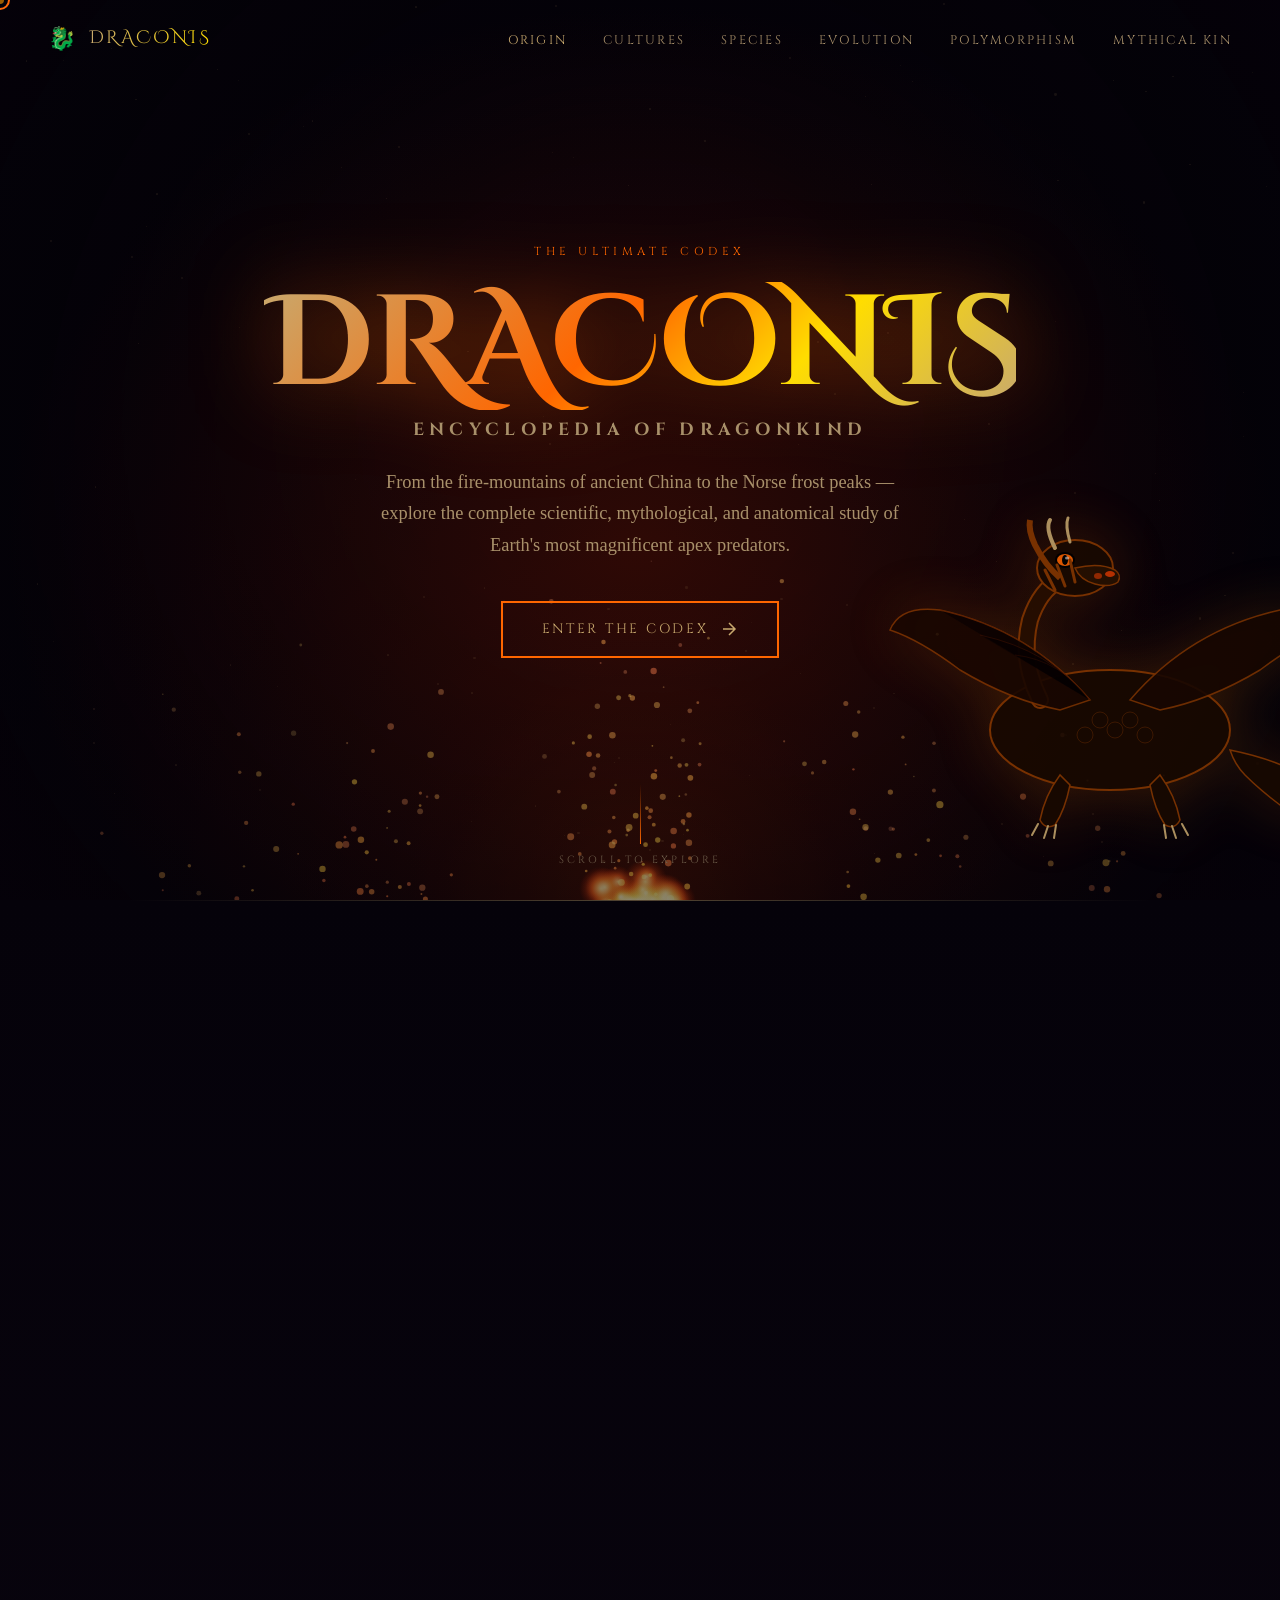
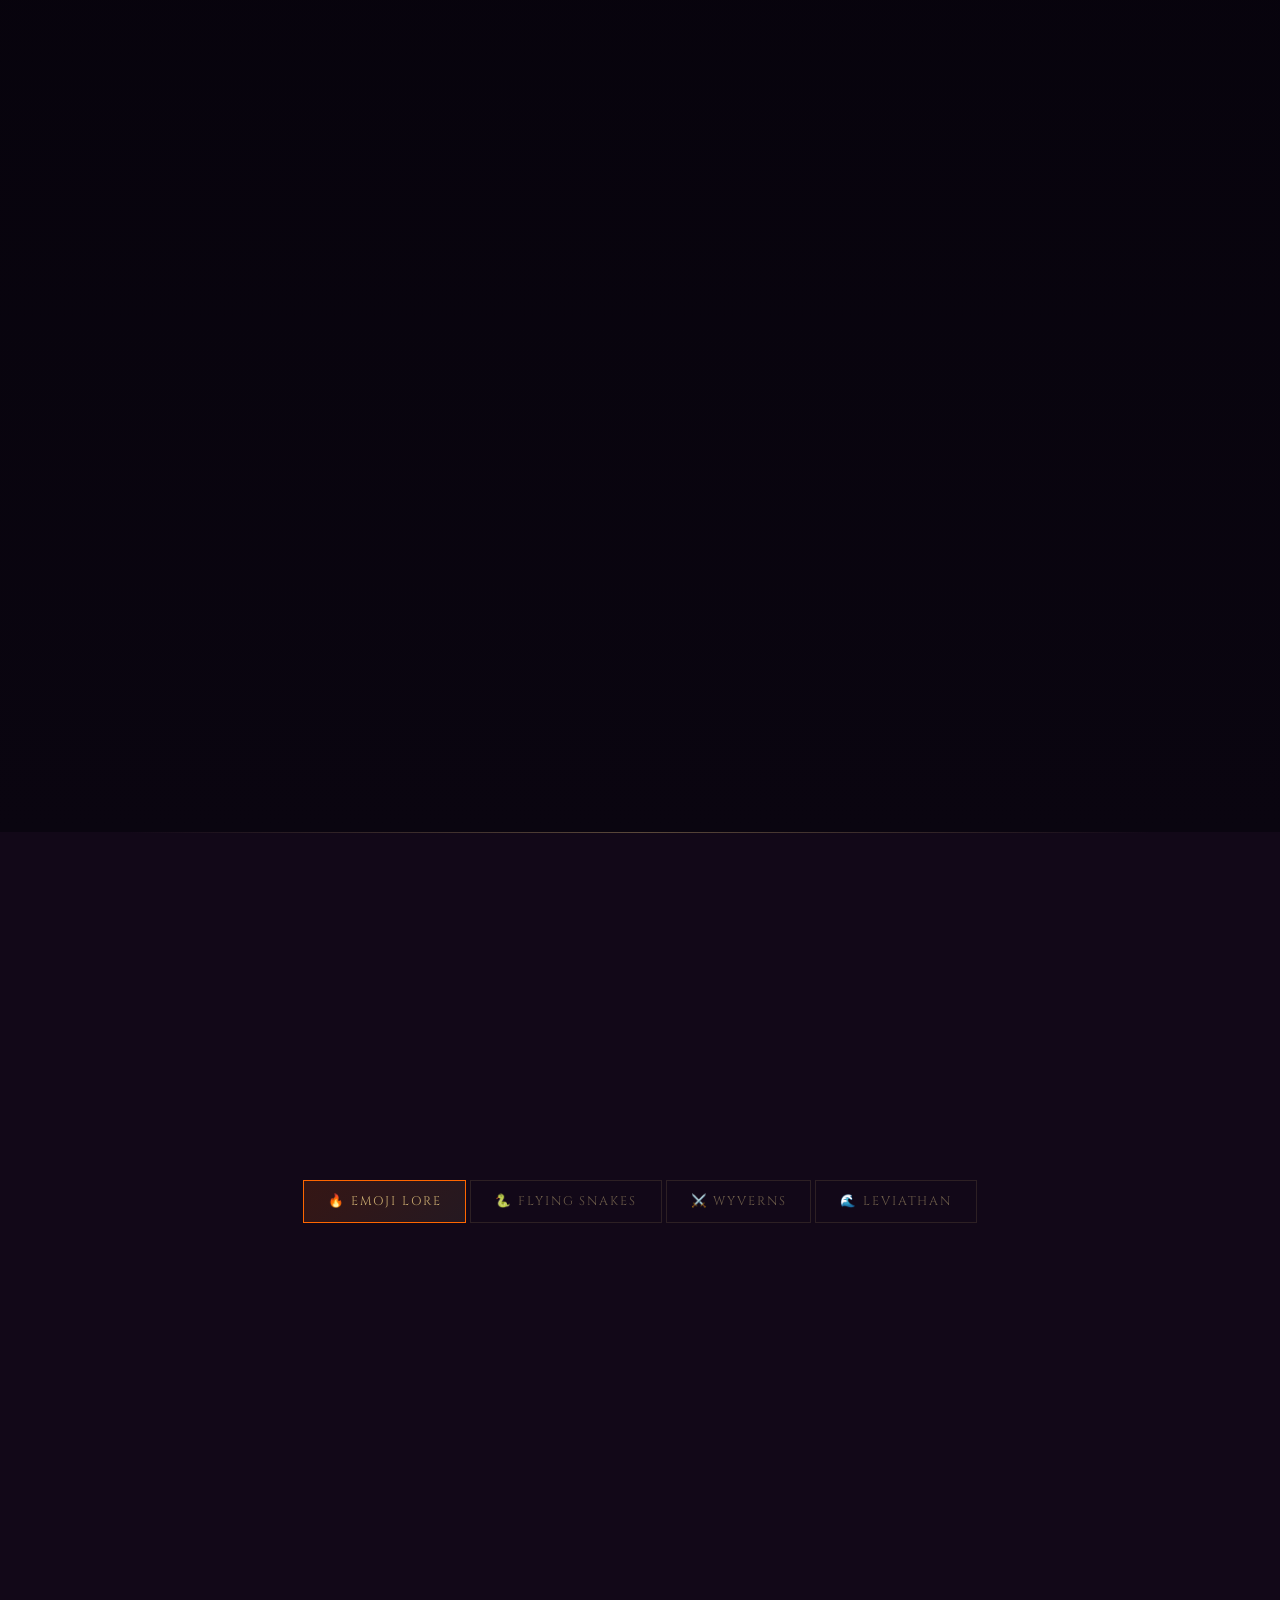
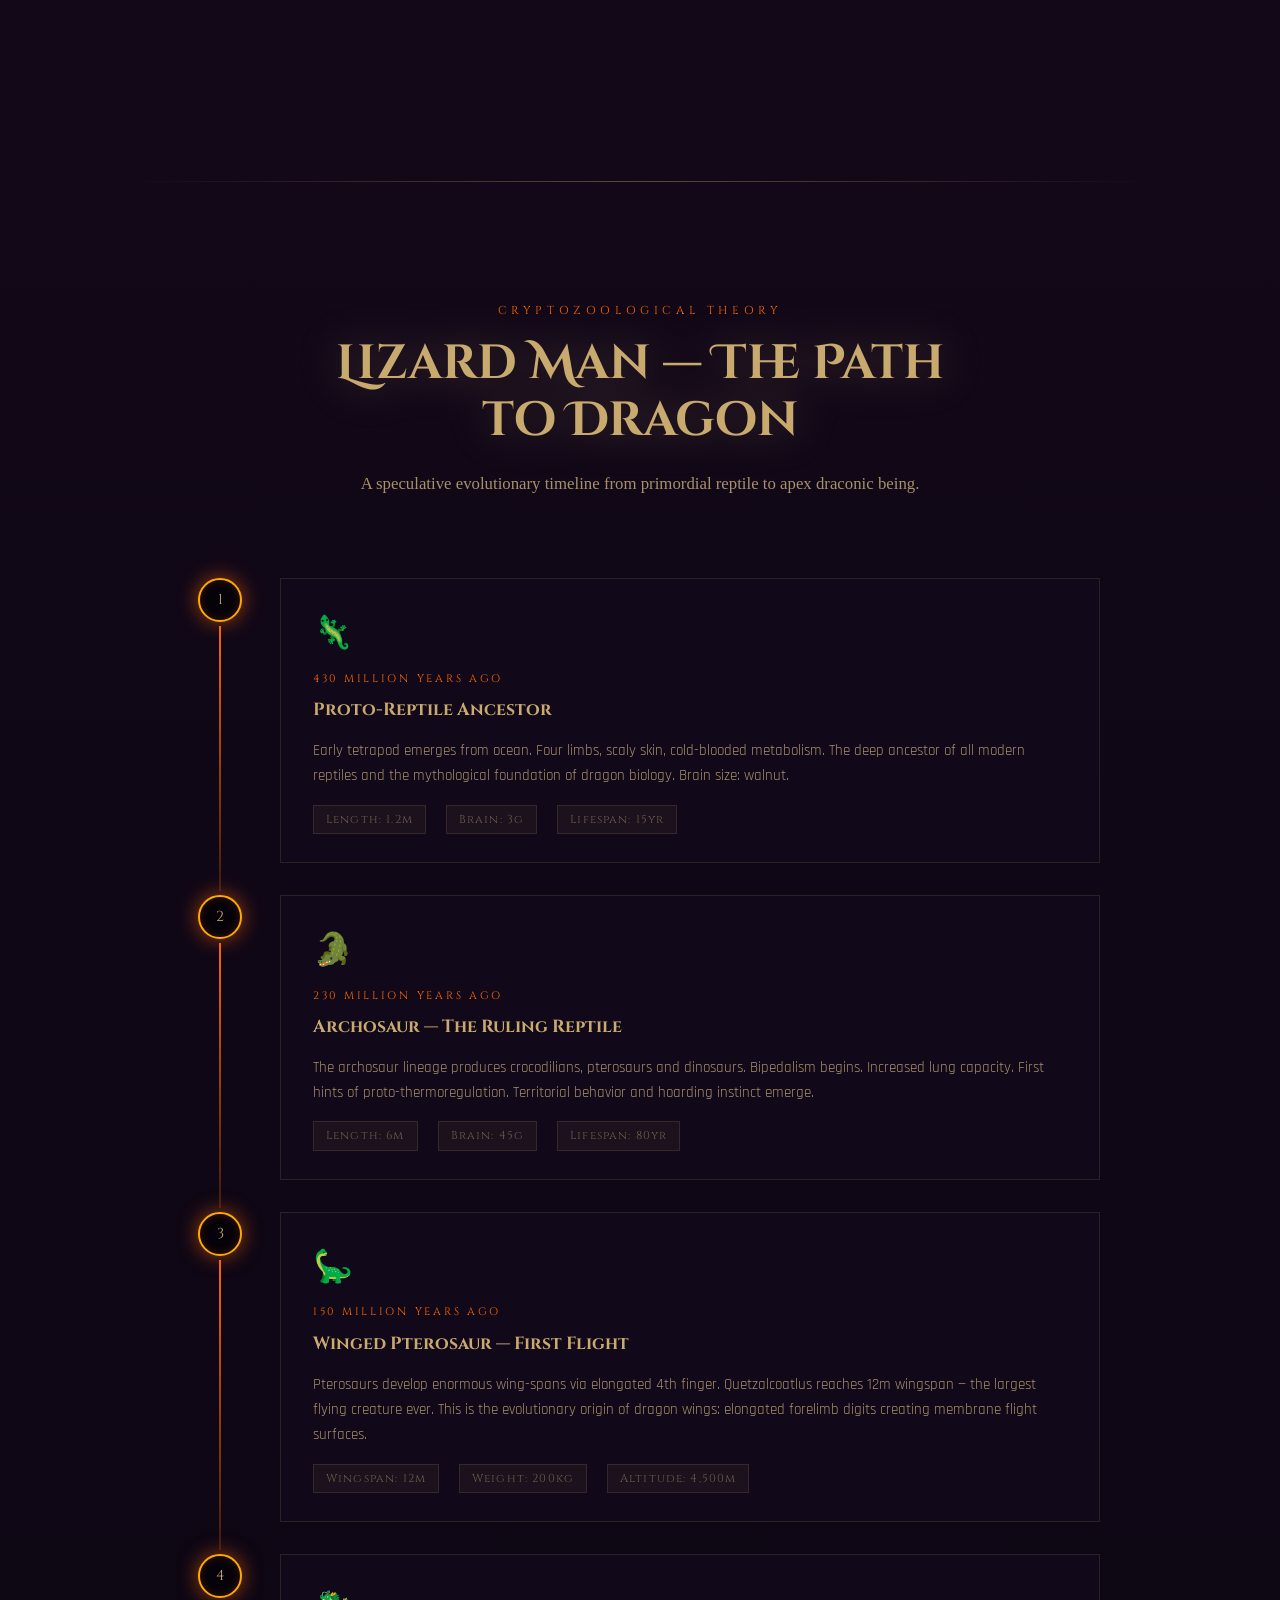
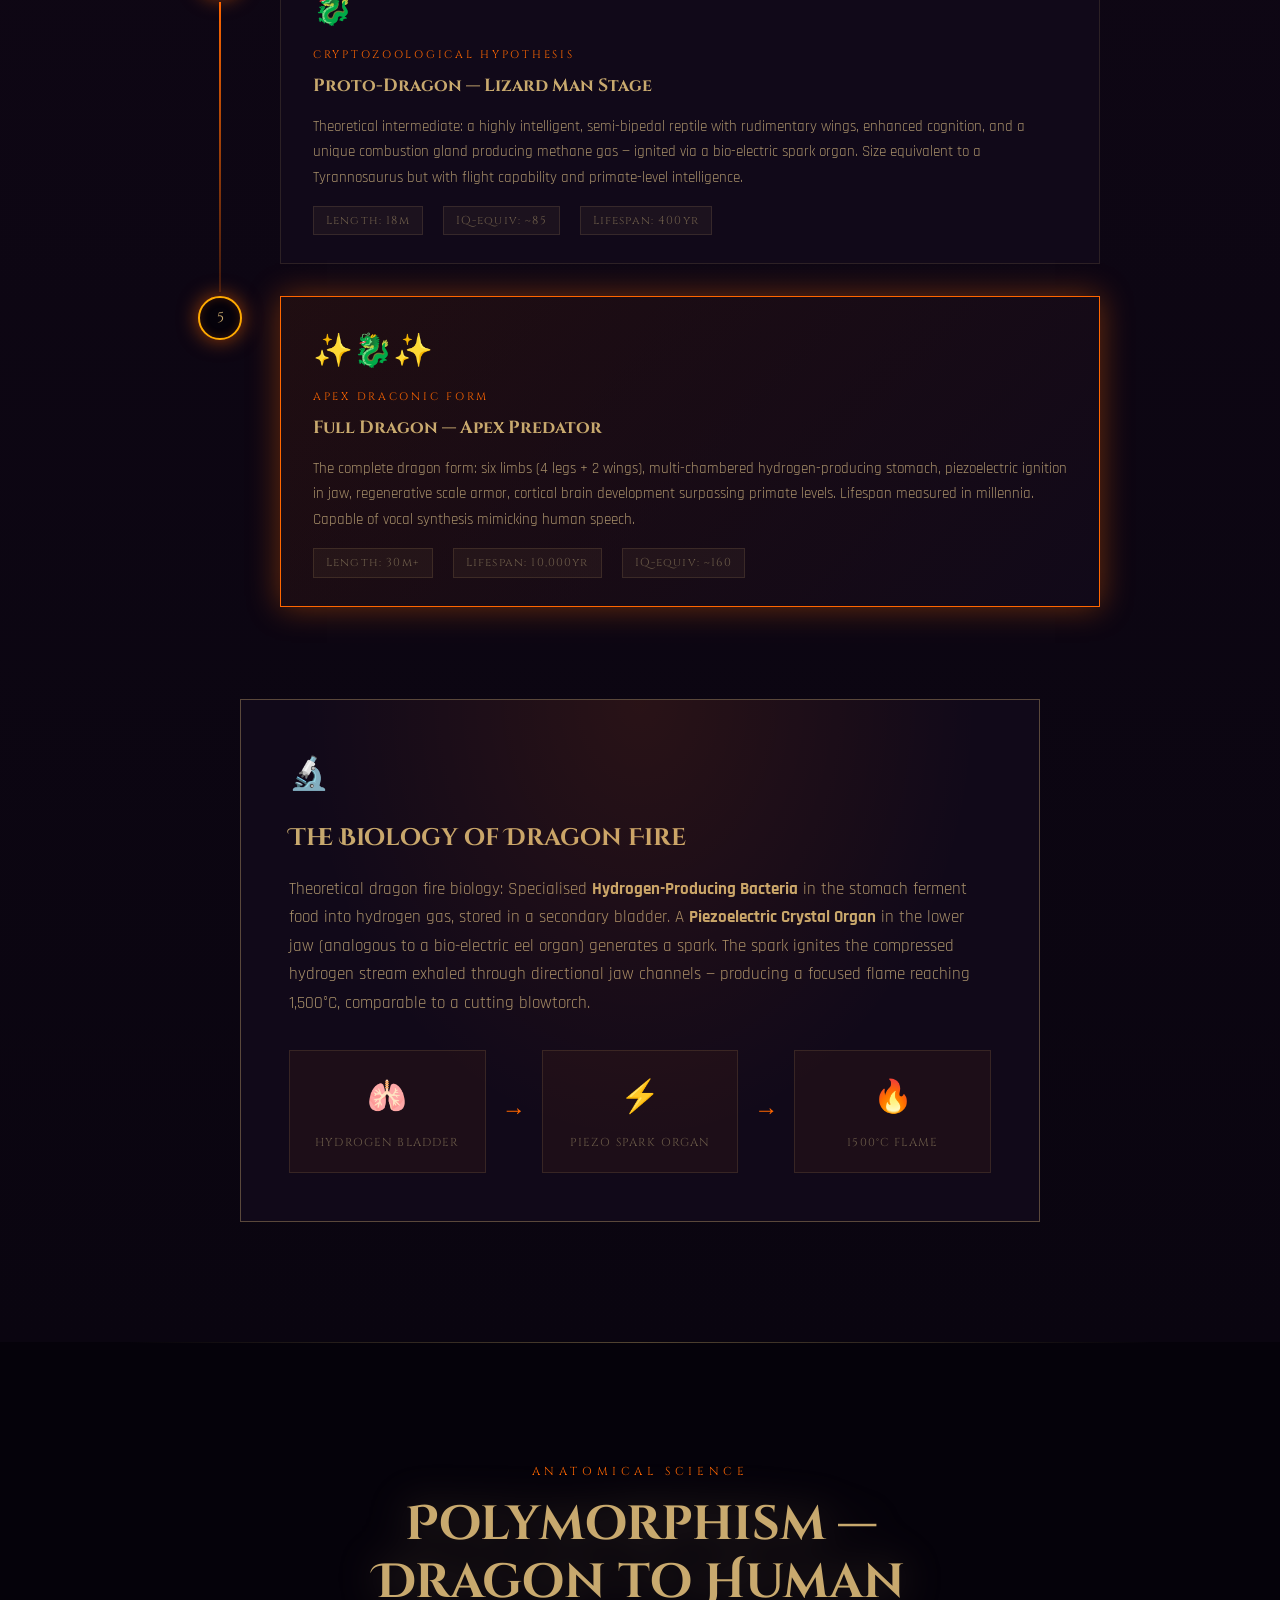
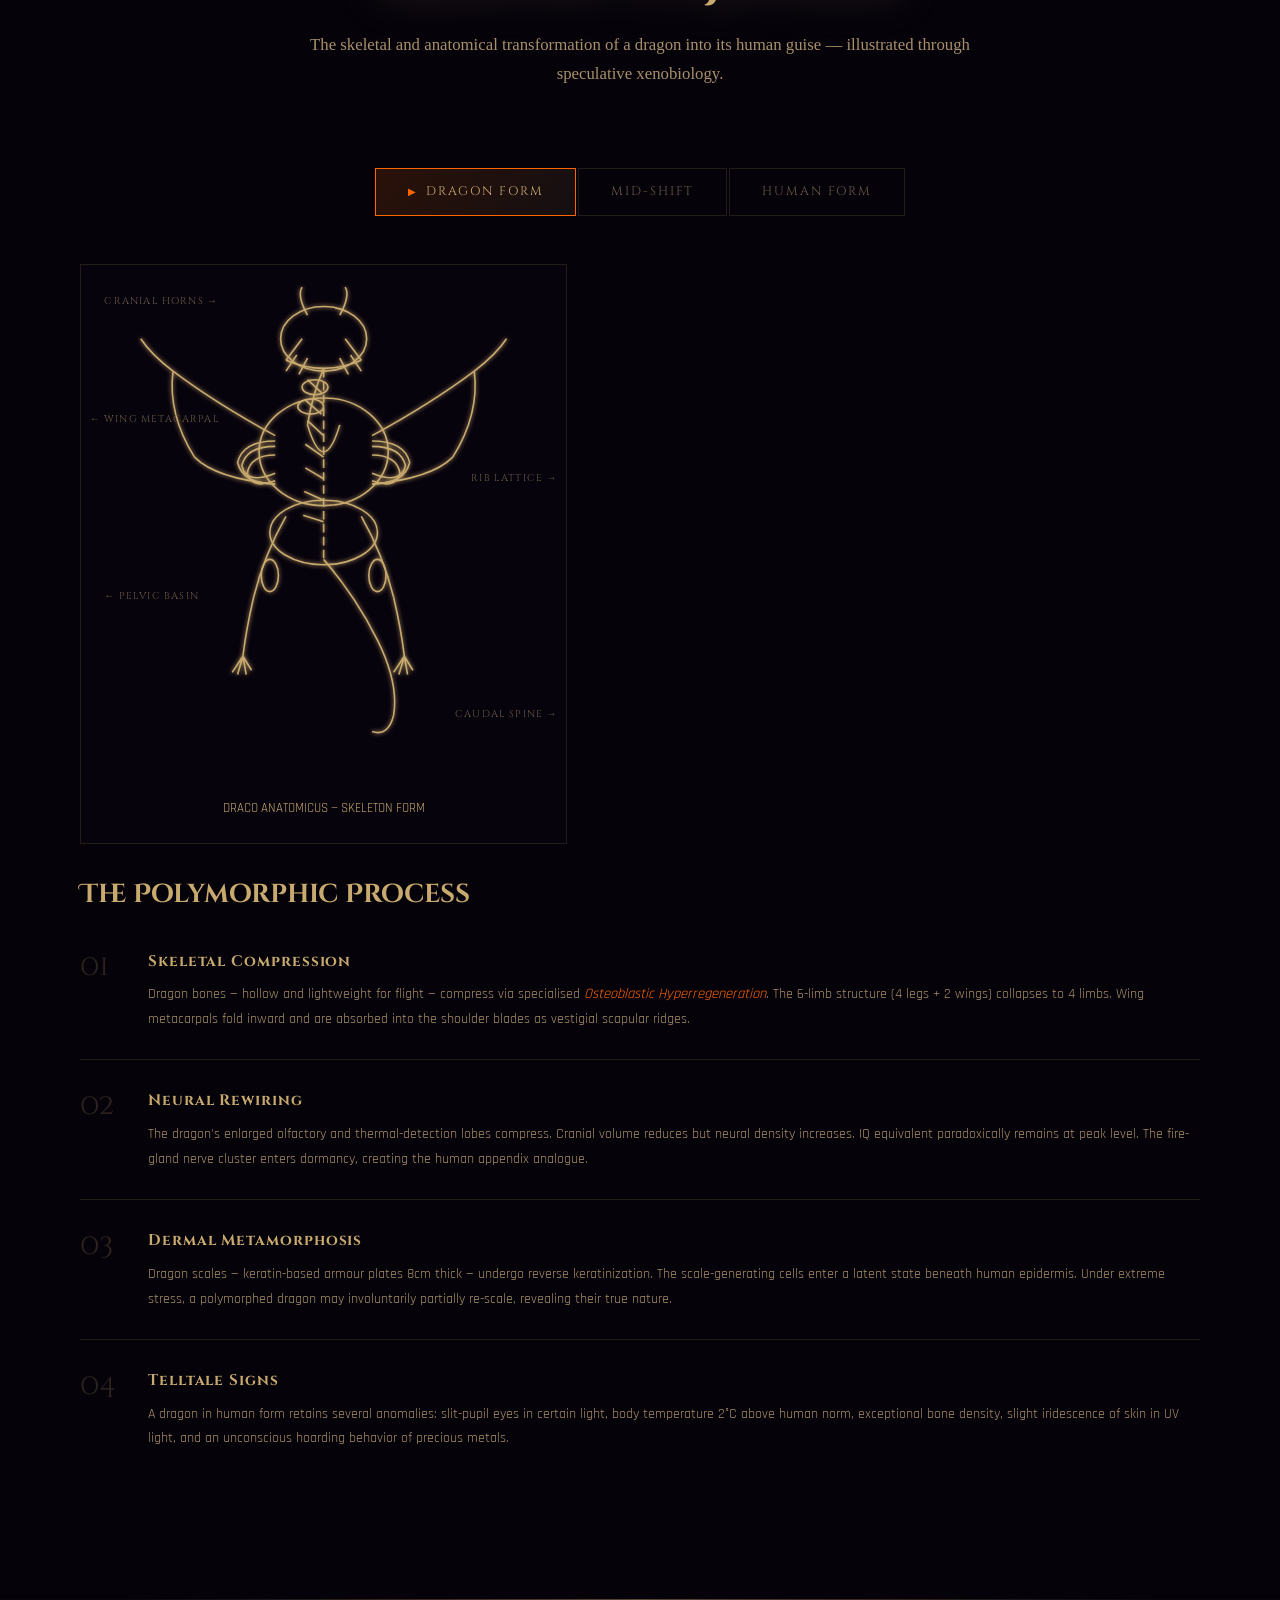
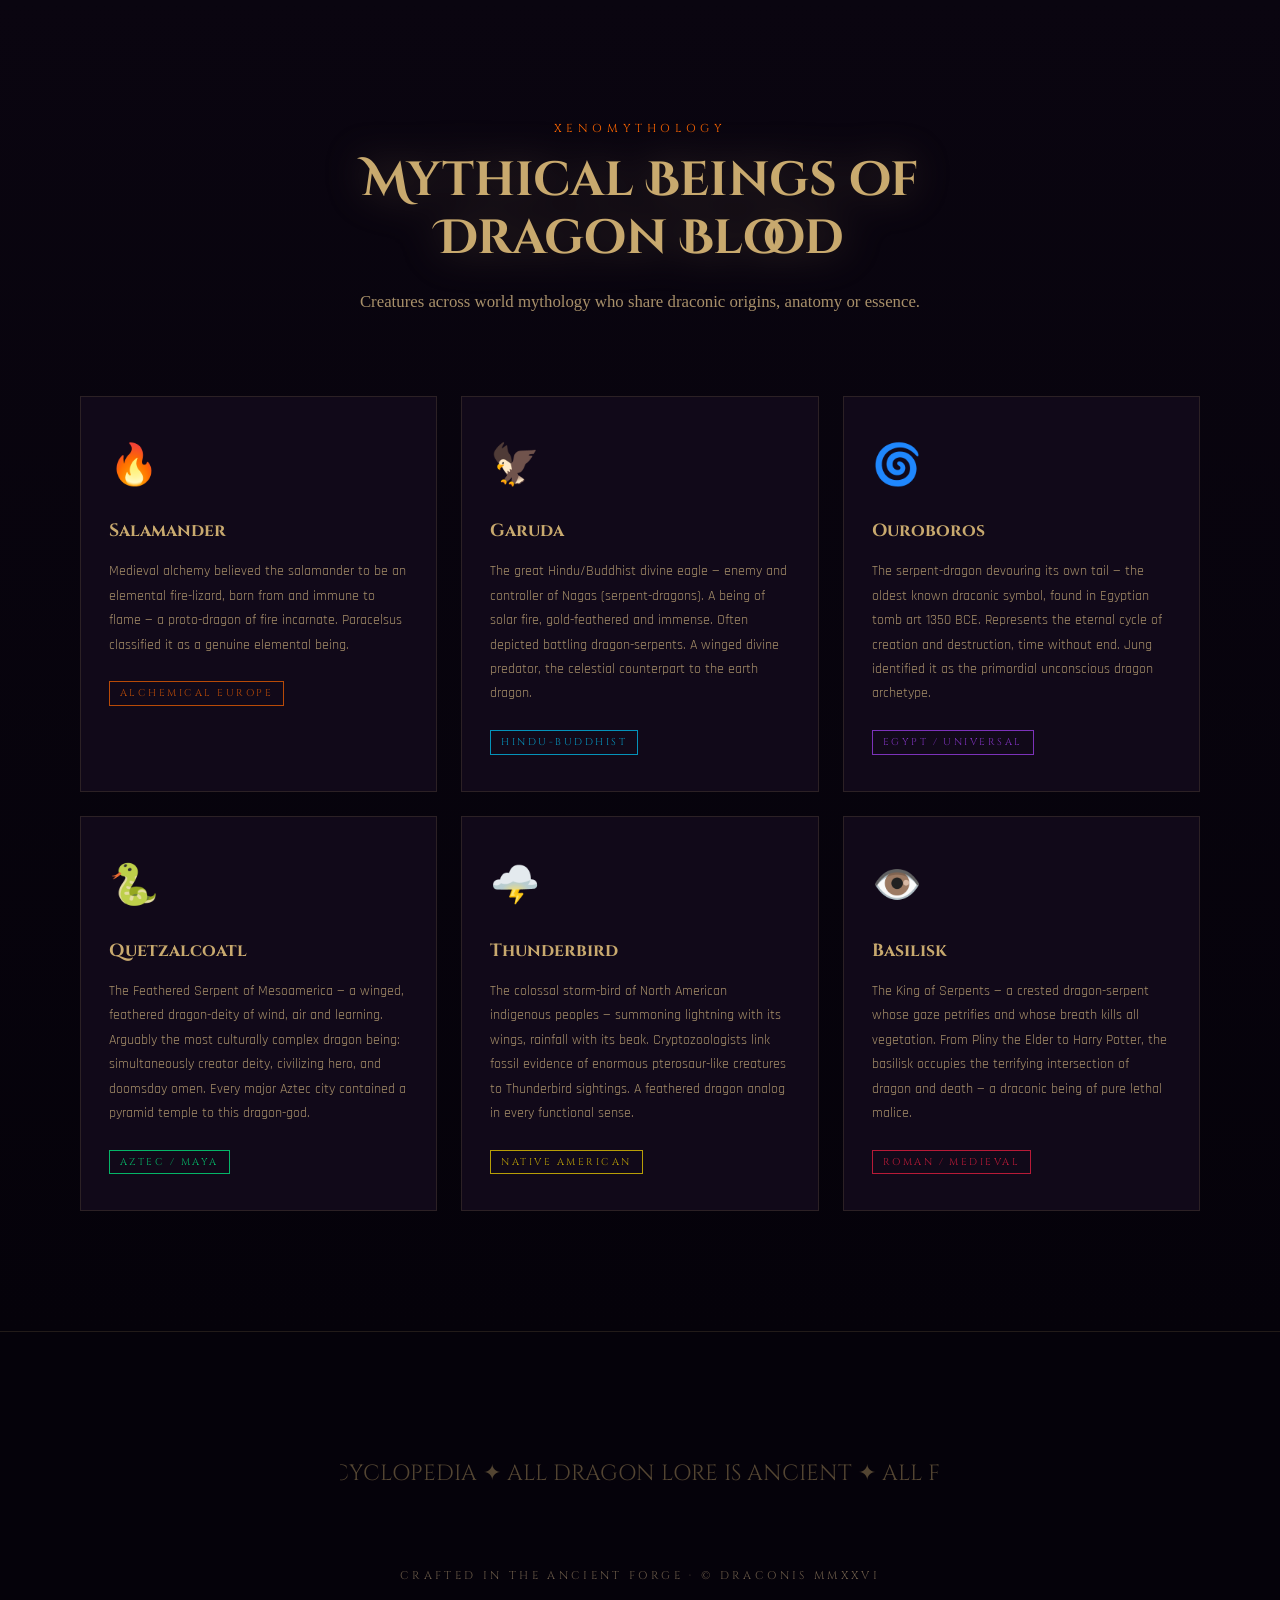
<file: index.html>
<!DOCTYPE html>
<html lang="en">
<head>
  <meta charset="UTF-8" />
  <meta name="viewport" content="width=device-width, initial-scale=1.0"/>
  <title>DRACONIS — The Dragon Encyclopedia</title>
  <style>/* ============================================
   DRACONIS — Main Stylesheet
   Dark Aesthetic · Fire Theme
============================================ */

:root {
  --fire-primary: #ff6600;
  --fire-bright: #ff9900;
  --fire-hot: #ffdd00;
  --ember: #c8a96e;
  --ember-dark: #8b6a3a;
  --dark-void: #05020a;
  --dark-deep: #0a0510;
  --dark-mid: #120818;
  --dark-surface: #1a0d25;
  --dark-card: #110919;
  --scale-grey: #1e1428;
  --text-primary: #e8d8c0;
  --text-secondary: #a8906a;
  --text-muted: #6a5a48;
  --accent-gold: #c8a96e;
  --accent-red: #cc2200;
  --accent-blue: #4488ff;
  --border-subtle: rgba(200, 169, 110, 0.15);
  --border-glow: rgba(200, 169, 110, 0.4);
  --glow-fire: 0 0 30px rgba(255, 102, 0, 0.4);
  --glow-ember: 0 0 20px rgba(200, 169, 110, 0.3);
  --font-display: 'Cinzel Decorative', serif;
  --font-heading: 'Cinzel', serif;
  --font-body: 'Rajdhani', sans-serif;
  --font-italic: 'IM Fell English', serif;
}

*, *::before, *::after { box-sizing: border-box; margin: 0; padding: 0; }

html {
  scroll-behavior: smooth;
  font-size: 16px;
}

body {
  background-color: var(--dark-void);
  color: var(--text-primary);
  font-family: var(--font-body);
  font-size: 1.05rem;
  line-height: 1.7;
  cursor: none;
  overflow-x: hidden;
}

/* ===== CUSTOM CURSOR ===== */
.cursor-dragon {
  position: fixed;
  width: 20px;
  height: 20px;
  border: 2px solid var(--fire-primary);
  border-radius: 50%;
  pointer-events: none;
  z-index: 9999;
  transform: translate(-50%, -50%);
  transition: transform 0.1s, background 0.2s, border-color 0.2s;
  mix-blend-mode: screen;
}
.cursor-trail {
  position: fixed;
  width: 8px;
  height: 8px;
  background: var(--fire-bright);
  border-radius: 50%;
  pointer-events: none;
  z-index: 9998;
  transform: translate(-50%, -50%);
  opacity: 0.6;
  transition: left 0.15s ease, top 0.15s ease;
}

/* ===== LOADER ===== */
.loader {
  position: fixed;
  inset: 0;
  background: var(--dark-void);
  z-index: 10000;
  display: flex;
  align-items: center;
  justify-content: center;
  flex-direction: column;
  transition: opacity 0.8s, visibility 0.8s;
}
.loader.hidden { opacity: 0; visibility: hidden; pointer-events: none; }
.loader-inner { text-align: center; }
.loader-dragon { width: 120px; height: 120px; animation: rotate-loader 3s linear infinite; }
.loader-bar {
  width: 200px;
  height: 2px;
  background: rgba(200,169,110,0.2);
  margin: 24px auto 12px;
  border-radius: 2px;
  overflow: hidden;
}
.loader-fill {
  height: 100%;
  background: linear-gradient(90deg, var(--fire-primary), var(--ember));
  width: 0%;
  transition: width 0.1s linear;
}
.loader-text {
  font-family: var(--font-heading);
  color: var(--text-secondary);
  font-size: 0.85rem;
  letter-spacing: 0.2em;
}

/* ===== NAVIGATION ===== */
.nav {
  position: fixed;
  top: 0;
  left: 0;
  right: 0;
  z-index: 1000;
  padding: 20px 48px;
  display: flex;
  align-items: center;
  justify-content: space-between;
  transition: background 0.4s, padding 0.4s, backdrop-filter 0.4s;
  background: transparent;
}
.nav.scrolled {
  background: rgba(5, 2, 10, 0.92);
  backdrop-filter: blur(20px);
  padding: 14px 48px;
  border-bottom: 1px solid var(--border-subtle);
}
.nav-logo {
  display: flex;
  align-items: center;
  gap: 10px;
  font-family: var(--font-display);
  font-size: 1.1rem;
  color: var(--ember);
  letter-spacing: 0.15em;
  text-decoration: none;
  cursor: pointer;
}
.logo-symbol { font-size: 1.4rem; }
.nav-links {
  display: flex;
  list-style: none;
  gap: 36px;
}
.nav-links a {
  font-family: var(--font-heading);
  font-size: 0.78rem;
  letter-spacing: 0.18em;
  color: var(--text-secondary);
  text-decoration: none;
  text-transform: uppercase;
  transition: color 0.3s;
  position: relative;
}
.nav-links a::after {
  content: '';
  position: absolute;
  bottom: -4px;
  left: 0;
  width: 0;
  height: 1px;
  background: var(--fire-primary);
  transition: width 0.3s;
}
.nav-links a:hover { color: var(--ember); }
.nav-links a:hover::after { width: 100%; }
.nav-toggle { display: none; flex-direction: column; gap: 5px; cursor: pointer; }
.nav-toggle span { width: 24px; height: 1.5px; background: var(--ember); display: block; transition: 0.3s; }

/* ===== HERO ===== */
.hero {
  position: relative;
  min-height: 100vh;
  display: flex;
  align-items: center;
  justify-content: center;
  overflow: hidden;
}
.hero-bg {
  position: absolute;
  inset: 0;
  background: radial-gradient(ellipse at 50% 60%, rgba(100, 20, 0, 0.4) 0%, var(--dark-void) 70%);
}
#fireCanvas {
  position: absolute;
  inset: 0;
  width: 100%;
  height: 100%;
  opacity: 0.7;
}
.hero-content {
  position: relative;
  z-index: 5;
  text-align: center;
  max-width: 800px;
  padding: 0 24px;
}
.hero-eyebrow {
  font-family: var(--font-heading);
  font-size: 0.72rem;
  letter-spacing: 0.4em;
  color: var(--fire-primary);
  text-transform: uppercase;
  margin-bottom: 20px;
  opacity: 0;
  animation: fadeUp 1s 0.5s forwards;
}
.hero-title {
  font-family: var(--font-display);
  line-height: 1;
  margin-bottom: 28px;
}
.title-line {
  display: block;
  font-size: clamp(4rem, 10vw, 8rem);
  color: transparent;
  background: linear-gradient(135deg, var(--ember) 0%, var(--fire-primary) 45%, var(--fire-hot) 70%, var(--ember) 100%);
  -webkit-background-clip: text;
  background-clip: text;
  opacity: 0;
  animation: fadeUp 1s 0.8s forwards;
  text-shadow: none;
  filter: drop-shadow(0 0 40px rgba(255, 102, 0, 0.5));
}
.title-sub {
  display: block;
  font-family: var(--font-heading);
  font-size: clamp(0.8rem, 2vw, 1.1rem);
  letter-spacing: 0.3em;
  color: var(--text-secondary);
  text-transform: uppercase;
  margin-top: 12px;
  opacity: 0;
  animation: fadeUp 1s 1.1s forwards;
}
.hero-desc {
  font-family: var(--font-italic);
  font-size: 1.15rem;
  color: var(--text-secondary);
  max-width: 560px;
  margin: 0 auto 40px;
  opacity: 0;
  animation: fadeUp 1s 1.4s forwards;
}
.cta-btn {
  display: inline-flex;
  align-items: center;
  gap: 12px;
  padding: 16px 40px;
  border: 1px solid var(--fire-primary);
  color: var(--ember);
  text-decoration: none;
  font-family: var(--font-heading);
  font-size: 0.85rem;
  letter-spacing: 0.2em;
  text-transform: uppercase;
  position: relative;
  overflow: hidden;
  transition: color 0.3s;
  opacity: 0;
  animation: fadeUp 1s 1.7s forwards;
}
.cta-btn::before {
  content: '';
  position: absolute;
  inset: 0;
  background: linear-gradient(90deg, var(--fire-primary), var(--fire-bright));
  transform: translateX(-100%);
  transition: transform 0.4s;
  z-index: -1;
}
.cta-btn:hover::before { transform: translateX(0); }
.cta-btn:hover { color: var(--dark-void); border-color: transparent; }
.cta-btn svg { width: 18px; height: 18px; stroke: currentColor; fill: none; stroke-width: 2; }

.scroll-dragon-container {
  position: absolute;
  right: -80px;
  bottom: 0;
  width: 500px;
  opacity: 0.85;
  z-index: 3;
  transform: translateY(20px);
  animation: dragonFloat 4s ease-in-out infinite;
}
.hero-dragon-svg { width: 100%; filter: drop-shadow(0 0 30px rgba(200,100,0,0.4)); }

.fire-stream { transition: opacity 0.3s; }

.scroll-indicator {
  position: absolute;
  bottom: 30px;
  left: 50%;
  transform: translateX(-50%);
  display: flex;
  flex-direction: column;
  align-items: center;
  gap: 8px;
  z-index: 5;
  opacity: 0;
  animation: fadeIn 1s 2.5s forwards;
}
.scroll-line {
  width: 1px;
  height: 60px;
  background: linear-gradient(to bottom, transparent, var(--fire-primary));
  animation: scrollPulse 2s ease-in-out infinite;
}
.scroll-indicator p {
  font-family: var(--font-heading);
  font-size: 0.65rem;
  letter-spacing: 0.3em;
  color: var(--text-muted);
  text-transform: uppercase;
}

/* ===== SECTIONS COMMON ===== */
section { position: relative; padding: 120px 0; overflow: hidden; }

.section-header {
  text-align: center;
  max-width: 720px;
  margin: 0 auto 80px;
  padding: 0 24px;
}
.section-eyebrow {
  font-family: var(--font-heading);
  font-size: 0.72rem;
  letter-spacing: 0.4em;
  color: var(--fire-primary);
  text-transform: uppercase;
  margin-bottom: 14px;
  display: block;
}
.section-title {
  font-family: var(--font-display);
  font-size: clamp(1.8rem, 4vw, 3rem);
  color: var(--ember);
  line-height: 1.2;
  margin-bottom: 20px;
  filter: drop-shadow(0 0 20px rgba(200,169,110,0.3));
}
.section-desc {
  font-family: var(--font-italic);
  color: var(--text-secondary);
  font-size: 1.05rem;
}

/* Decorative section dividers */
section::before {
  content: '';
  position: absolute;
  top: 0;
  left: 10%;
  right: 10%;
  height: 1px;
  background: linear-gradient(90deg, transparent, var(--border-glow), transparent);
}

/* ===== CULTURES SECTION ===== */
.cultures-section { background: linear-gradient(to bottom, var(--dark-void), var(--dark-deep)); }

.cultures-grid {
  display: grid;
  grid-template-columns: repeat(3, 1fr);
  gap: 32px;
  max-width: 1200px;
  margin: 0 auto;
  padding: 0 40px;
}
.culture-card {
  background: var(--dark-card);
  border: 1px solid var(--border-subtle);
  padding: 40px 32px;
  position: relative;
  overflow: hidden;
  transition: transform 0.4s, border-color 0.4s;
  cursor: default;
}
.culture-card::after {
  content: '';
  position: absolute;
  bottom: 0;
  left: 0;
  right: 0;
  height: 3px;
  background: linear-gradient(90deg, var(--fire-primary), var(--fire-bright));
  transform: scaleX(0);
  transition: transform 0.4s;
}
.culture-card:hover { transform: translateY(-8px); border-color: var(--border-glow); }
.culture-card:hover::after { transform: scaleX(1); }
.card-glow {
  position: absolute;
  inset: 0;
  background: radial-gradient(ellipse at 50% 0%, rgba(255,102,0,0.08), transparent 60%);
  opacity: 0;
  transition: opacity 0.4s;
}
.culture-card:hover .card-glow { opacity: 1; }
.card-icon { font-size: 3rem; margin-bottom: 16px; }
.card-badge {
  display: inline-block;
  font-family: var(--font-heading);
  font-size: 0.65rem;
  letter-spacing: 0.3em;
  color: var(--fire-primary);
  border: 1px solid var(--fire-primary);
  padding: 3px 12px;
  margin-bottom: 16px;
}
.culture-card h3 {
  font-family: var(--font-display);
  font-size: 1.4rem;
  color: var(--ember);
  margin-bottom: 6px;
}
.card-subtitle {
  font-family: var(--font-italic);
  color: var(--text-muted);
  font-size: 0.95rem;
  margin-bottom: 20px;
}
.card-content p { color: var(--text-secondary); font-size: 0.95rem; margin-bottom: 20px; }
.card-content em { color: var(--ember); font-style: italic; }
.card-facts { list-style: none; display: flex; flex-direction: column; gap: 8px; margin-bottom: 24px; }
.card-facts li { display: flex; align-items: center; gap: 10px; font-size: 0.88rem; color: var(--text-secondary); }
.fact-icon { font-size: 1rem; flex-shrink: 0; }

.card-dna { display: flex; flex-direction: column; gap: 10px; }
.dna-bar { display: flex; align-items: center; gap: 12px; font-size: 0.78rem; color: var(--text-muted); font-family: var(--font-heading); letter-spacing: 0.1em; }
.dna-bar span { width: 90px; flex-shrink: 0; }
.bar-fill {
  flex: 1;
  height: 3px;
  background: rgba(200,169,110,0.15);
  position: relative;
  border-radius: 2px;
}
.bar-fill::after {
  content: '';
  position: absolute;
  left: 0;
  top: 0;
  height: 100%;
  width: var(--pct);
  background: linear-gradient(90deg, var(--fire-primary), var(--fire-bright));
  border-radius: 2px;
  transform: scaleX(0);
  transform-origin: left;
  transition: transform 1s 0.3s ease;
}
.culture-card.visible .bar-fill::after { transform: scaleX(1); }

/* ===== SPECIES SECTION ===== */
.species-section { background: var(--dark-mid); }
.species-tabs {
  display: flex;
  gap: 4px;
  max-width: 900px;
  margin: 0 auto 48px;
  padding: 0 40px;
  flex-wrap: wrap;
  justify-content: center;
}
.tab-btn {
  font-family: var(--font-heading);
  font-size: 0.78rem;
  letter-spacing: 0.15em;
  color: var(--text-muted);
  background: transparent;
  border: 1px solid var(--border-subtle);
  padding: 12px 24px;
  cursor: pointer;
  transition: all 0.3s;
  text-transform: uppercase;
}
.tab-btn:hover { border-color: var(--ember); color: var(--ember); }
.tab-btn.active { background: linear-gradient(135deg, rgba(255,102,0,0.15), rgba(200,169,110,0.1)); border-color: var(--fire-primary); color: var(--ember); }

.tab-panels { max-width: 1200px; margin: 0 auto; padding: 0 40px; }
.tab-panel { display: none; }
.tab-panel.active { display: block; }

.species-grid {
  display: grid;
  grid-template-columns: repeat(auto-fill, minmax(260px, 1fr));
  gap: 24px;
}
.species-card {
  background: var(--dark-card);
  border: 1px solid var(--border-subtle);
  padding: 32px 24px;
  transition: border-color 0.3s, transform 0.3s;
}
.species-card:hover { border-color: var(--ember-dark); transform: translateY(-4px); }
.sp-emoji, .sp-img { font-size: 2.8rem; margin-bottom: 16px; display: block; }
.species-card h4 {
  font-family: var(--font-heading);
  color: var(--ember);
  margin-bottom: 12px;
  font-size: 1rem;
  letter-spacing: 0.08em;
}
.species-card p { color: var(--text-secondary); font-size: 0.9rem; line-height: 1.7; margin-bottom: 16px; }
.sp-badge {
  display: inline-block;
  font-family: var(--font-heading);
  font-size: 0.6rem;
  letter-spacing: 0.25em;
  color: var(--fire-primary);
  border: 1px solid rgba(255,102,0,0.3);
  padding: 3px 10px;
  text-transform: uppercase;
}

/* ===== EVOLUTION SECTION ===== */
.evolution-section { background: linear-gradient(to bottom, var(--dark-mid), var(--dark-deep)); }

.evolution-timeline { max-width: 1000px; margin: 0 auto; padding: 0 40px; }
.evo-track { display: flex; flex-direction: column; gap: 0; }

.evo-node {
  display: grid;
  grid-template-columns: 80px 1fr;
  gap: 0;
  position: relative;
}
.evo-marker { display: flex; flex-direction: column; align-items: center; }
.evo-circle {
  width: 44px;
  height: 44px;
  border: 2px solid var(--fire-primary);
  border-radius: 50%;
  display: flex;
  align-items: center;
  justify-content: center;
  font-family: var(--font-heading);
  color: var(--ember);
  font-size: 0.9rem;
  background: var(--dark-void);
  position: relative;
  z-index: 1;
  flex-shrink: 0;
  box-shadow: var(--glow-fire);
}
.evo-connector {
  width: 2px;
  flex: 1;
  min-height: 40px;
  background: linear-gradient(to bottom, var(--fire-primary), rgba(255,102,0,0.2));
  margin: 4px 0;
}
.evo-node:last-child .evo-connector { display: none; }

.evo-card {
  background: var(--dark-card);
  border: 1px solid var(--border-subtle);
  padding: 28px 32px;
  margin-left: 20px;
  margin-bottom: 32px;
  position: relative;
  transition: border-color 0.3s;
}
.evo-card:hover { border-color: var(--ember-dark); }
.featured-evo {
  border-color: var(--fire-primary);
  background: linear-gradient(135deg, rgba(255,102,0,0.08), var(--dark-card));
  box-shadow: var(--glow-fire);
}
.evo-creature { font-size: 2rem; margin-bottom: 8px; }
.evo-era {
  font-family: var(--font-heading);
  font-size: 0.68rem;
  letter-spacing: 0.25em;
  color: var(--fire-primary);
  text-transform: uppercase;
  margin-bottom: 8px;
}
.evo-card h4 {
  font-family: var(--font-heading);
  color: var(--ember);
  font-size: 1.1rem;
  margin-bottom: 12px;
}
.evo-card p { color: var(--text-secondary); font-size: 0.93rem; margin-bottom: 16px; }
.evo-stats {
  display: flex;
  gap: 20px;
  flex-wrap: wrap;
}
.evo-stats span {
  font-family: var(--font-heading);
  font-size: 0.72rem;
  letter-spacing: 0.1em;
  color: var(--text-muted);
  background: rgba(200,169,110,0.06);
  border: 1px solid var(--border-subtle);
  padding: 4px 12px;
}

/* SCIENCE BOX */
.science-box {
  max-width: 800px;
  margin: 60px auto 0;
  padding: 0 40px;
  background: var(--dark-card);
  border: 1px solid var(--border-glow);
  padding: 48px;
  position: relative;
  overflow: hidden;
}
.science-box::before {
  content: '';
  position: absolute;
  inset: 0;
  background: radial-gradient(ellipse at top, rgba(255,102,0,0.1), transparent 60%);
}
.sb-icon { font-size: 2rem; margin-bottom: 16px; display: block; }
.science-box h3 {
  font-family: var(--font-display);
  color: var(--ember);
  font-size: 1.5rem;
  margin-bottom: 16px;
}
.science-box p { color: var(--text-secondary); margin-bottom: 32px; }
.science-box strong { color: var(--ember); }
.bio-diagram {
  display: flex;
  align-items: center;
  gap: 16px;
  flex-wrap: wrap;
}
.bio-part {
  display: flex;
  flex-direction: column;
  align-items: center;
  gap: 8px;
  padding: 20px 24px;
  border: 1px solid var(--border-subtle);
  background: rgba(255,102,0,0.05);
  flex: 1;
  min-width: 120px;
}
.bp-icon { font-size: 2rem; }
.bio-part span { font-family: var(--font-heading); font-size: 0.72rem; letter-spacing: 0.1em; color: var(--text-muted); text-transform: uppercase; text-align: center; }
.bio-arrow { font-size: 1.5rem; color: var(--fire-primary); flex-shrink: 0; }

/* ===== POLYMORPHISM SECTION ===== */
.polymorphism-section { background: var(--dark-void); }

.poly-container { max-width: 1200px; margin: 0 auto; padding: 0 40px; }
.poly-stages {
  display: flex;
  justify-content: center;
  gap: 2px;
  margin-bottom: 48px;
}
.poly-stage {
  padding: 12px 32px;
  font-family: var(--font-heading);
  font-size: 0.78rem;
  letter-spacing: 0.15em;
  text-transform: uppercase;
  color: var(--text-muted);
  border: 1px solid var(--border-subtle);
  cursor: pointer;
  transition: all 0.3s;
}
.poly-stage:hover { color: var(--ember); }
.poly-stage.active {
  background: linear-gradient(135deg, rgba(255,102,0,0.15), rgba(200,169,110,0.08));
  border-color: var(--fire-primary);
  color: var(--ember);
}

.poly-display { display: grid; grid-template-columns: 1fr 1.2fr; gap: 48px; align-items: start; }

.skeleton-panel { display: none; position: relative; }
.skeleton-panel.active { display: block; }
.skeleton-svg {
  width: 100%;
  background: rgba(10, 5, 16, 0.5);
  border: 1px solid var(--border-subtle);
  padding: 20px;
  max-height: 580px;
}
.skel-labels { position: absolute; inset: 0; pointer-events: none; }
.skel-label {
  position: absolute;
  font-family: var(--font-heading);
  font-size: 0.62rem;
  letter-spacing: 0.12em;
  color: var(--text-muted);
  text-transform: uppercase;
  white-space: nowrap;
}

.poly-info { padding-top: 20px; }
.poly-info h3 {
  font-family: var(--font-display);
  color: var(--ember);
  font-size: 1.6rem;
  margin-bottom: 32px;
}
.poly-steps { display: flex; flex-direction: column; gap: 28px; }
.poly-step {
  display: grid;
  grid-template-columns: 48px 1fr;
  gap: 20px;
  align-items: start;
  padding-bottom: 28px;
  border-bottom: 1px solid var(--border-subtle);
}
.poly-step:last-child { border-bottom: none; }
.ps-num {
  font-family: var(--font-display);
  font-size: 1.8rem;
  color: rgba(200,169,110,0.2);
  line-height: 1;
  padding-top: 4px;
}
.ps-text h4 {
  font-family: var(--font-heading);
  color: var(--ember);
  margin-bottom: 8px;
  font-size: 0.95rem;
  letter-spacing: 0.06em;
}
.ps-text p { color: var(--text-secondary); font-size: 0.9rem; }
.ps-text em { color: var(--fire-primary); font-style: italic; }

/* ===== MYTHICAL SECTION ===== */
.mythical-section { background: linear-gradient(to bottom, var(--dark-deep), var(--dark-void)); }

.mythical-grid {
  display: grid;
  grid-template-columns: repeat(3, 1fr);
  gap: 24px;
  max-width: 1200px;
  margin: 0 auto;
  padding: 0 40px;
}
.myth-card {
  background: var(--dark-card);
  border: 1px solid var(--border-subtle);
  padding: 36px 28px;
  position: relative;
  overflow: hidden;
  transition: transform 0.4s, border-color 0.4s;
}
.myth-card::before {
  content: '';
  position: absolute;
  top: 0;
  left: 0;
  right: 0;
  height: 2px;
  background: var(--accent);
  transform: scaleX(0);
  transition: transform 0.4s;
}
.myth-card:hover { transform: translateY(-6px); border-color: rgba(200,169,110,0.3); }
.myth-card:hover::before { transform: scaleX(1); }
.myth-symbol { font-size: 2.5rem; margin-bottom: 16px; }
.myth-card h4 {
  font-family: var(--font-heading);
  color: var(--ember);
  font-size: 1.1rem;
  margin-bottom: 12px;
}
.myth-card p { color: var(--text-secondary); font-size: 0.9rem; line-height: 1.7; margin-bottom: 20px; }
.myth-origin {
  font-family: var(--font-heading);
  font-size: 0.62rem;
  letter-spacing: 0.25em;
  text-transform: uppercase;
  color: var(--accent, var(--fire-primary));
  border: 1px solid currentColor;
  display: inline-block;
  padding: 3px 10px;
  opacity: 0.7;
}

/* ===== FOOTER ===== */
.site-footer {
  background: var(--dark-void);
  border-top: 1px solid var(--border-subtle);
  padding: 48px 40px;
  text-align: center;
}
.footer-dragon svg { width: 100%; max-width: 600px; margin: 0 auto 16px; }
.footer-credit {
  font-family: var(--font-heading);
  font-size: 0.7rem;
  letter-spacing: 0.3em;
  color: var(--text-muted);
  text-transform: uppercase;
}

/* ===== SCROLL REVEAL ===== */
.reveal { opacity: 0; transform: translateY(40px); transition: opacity 0.8s, transform 0.8s; }
.reveal.visible { opacity: 1; transform: none; }

/* ===== RESPONSIVE ===== */
@media (max-width: 1024px) {
  .cultures-grid { grid-template-columns: 1fr 1fr; }
  .mythical-grid { grid-template-columns: 1fr 1fr; }
  .poly-display { grid-template-columns: 1fr; }
}
@media (max-width: 768px) {
  .nav { padding: 16px 24px; }
  .nav.scrolled { padding: 12px 24px; }
  .nav-links { display: none; }
  .nav-toggle { display: flex; }
  .cultures-grid { grid-template-columns: 1fr; padding: 0 20px; }
  .mythical-grid { grid-template-columns: 1fr; padding: 0 20px; }
  .species-tabs { padding: 0 20px; }
  .tab-panels { padding: 0 20px; }
  .scroll-dragon-container { display: none; }
  .evolution-timeline { padding: 0 20px; }
  .science-box { padding: 32px 24px; }
  .poly-container { padding: 0 20px; }
  .section-header { padding: 0 20px; }
  .bio-diagram { flex-direction: column; }
}

/* ===== PARTICLE STARS (background) ===== */
.star-field {
  position: fixed;
  inset: 0;
  z-index: 0;
  pointer-events: none;
  overflow: hidden;
}
.star {
  position: absolute;
  background: var(--ember);
  border-radius: 50%;
  animation: twinkle var(--dur) var(--delay) ease-in-out infinite;
}
</style>
  <style>/* ============================================
   DRACONIS — Animations CSS
============================================ */

/* ===== KEYFRAMES ===== */
@keyframes fadeUp {
  from { opacity: 0; transform: translateY(30px); }
  to { opacity: 1; transform: none; }
}
@keyframes fadeIn {
  from { opacity: 0; }
  to { opacity: 1; }
}
@keyframes dragonFloat {
  0%, 100% { transform: translateY(20px) rotate(-2deg); }
  50% { transform: translateY(-5px) rotate(2deg); }
}
@keyframes fireFlicker {
  0%, 100% { opacity: 0.8; transform: scaleX(1); }
  25% { opacity: 1; transform: scaleX(1.05); }
  75% { opacity: 0.7; transform: scaleX(0.95); }
}
@keyframes rotate-loader {
  from { transform: rotate(0deg); }
  to { transform: rotate(360deg); }
}
@keyframes scrollPulse {
  0%, 100% { opacity: 0.3; transform: scaleY(0.8); transform-origin: top; }
  50% { opacity: 1; transform: scaleY(1); }
}
@keyframes twinkle {
  0%, 100% { opacity: 0.1; transform: scale(1); }
  50% { opacity: var(--max-op, 0.6); transform: scale(1.3); }
}
@keyframes embersRise {
  0% { opacity: 1; transform: translateY(0) scale(1); }
  100% { opacity: 0; transform: translateY(-150px) scale(0.3); }
}
@keyframes scaleGlow {
  0%, 100% { opacity: 0.6; transform: scale(1); }
  50% { opacity: 1; transform: scale(1.03); }
}
@keyframes goldShimmer {
  0%, 100% { background-position: 0% 50%; }
  50% { background-position: 100% 50%; }
}
@keyframes fireBreath {
  0% { stroke-dashoffset: 1000; opacity: 0; }
  10% { opacity: 1; }
  80% { opacity: 1; }
  100% { stroke-dashoffset: 0; opacity: 0; }
}
@keyframes pulseRing {
  0% { transform: scale(1); opacity: 0.8; }
  100% { transform: scale(2); opacity: 0; }
}
@keyframes morphSkeleton {
  0% { opacity: 0; transform: scale(0.97); filter: blur(3px); }
  100% { opacity: 1; transform: scale(1); filter: blur(0); }
}
@keyframes borderGlow {
  0%, 100% { border-color: rgba(200,169,110,0.15); box-shadow: none; }
  50% { border-color: rgba(255,102,0,0.4); box-shadow: 0 0 20px rgba(255,102,0,0.15); }
}
@keyframes dragonWingFlap {
  0%, 100% { transform: skewY(-2deg) scaleY(0.98); }
  50% { transform: skewY(3deg) scaleY(1.02); }
}
@keyframes textGlow {
  0%, 100% { filter: drop-shadow(0 0 10px rgba(255,102,0,0.3)); }
  50% { filter: drop-shadow(0 0 25px rgba(255,102,0,0.7)); }
}

/* ===== APPLIED ANIMATIONS ===== */

/* Hero title glow pulse */
.title-line {
  animation: fadeUp 1s 0.8s forwards, textGlow 3s 2s ease-in-out infinite;
}

/* Dragon SVG wings animation */
.hero-dragon-svg .dragon-body-group path:nth-child(9),
.hero-dragon-svg .dragon-body-group path:nth-child(10) {
  transform-origin: 230px 190px;
  animation: dragonWingFlap 3s ease-in-out infinite;
}

/* Culture cards border glow on scroll */
.culture-card.visible {
  animation: borderGlow 4s ease-in-out infinite;
}

/* Skeleton morph */
.skeleton-panel.active {
  animation: morphSkeleton 0.5s ease forwards;
}

/* Myth card hover accent glow */
.myth-card:hover {
  box-shadow: 0 0 30px rgba(0, 0, 0, 0.5);
}

/* Fire stream animation on scroll */
.fire-stream {
  stroke-dasharray: 1000;
  stroke-dashoffset: 1000;
}
.fire-stream.burning {
  animation: fireBreath 1.5s ease-out forwards;
}
.f1 { animation-delay: 0s !important; }
.f2 { animation-delay: 0.1s !important; }
.f3 { animation-delay: 0.2s !important; }

/* Evolution node pulse */
.evo-circle::after {
  content: '';
  position: absolute;
  inset: -4px;
  border: 1px solid var(--fire-primary);
  border-radius: 50%;
  animation: pulseRing 2s ease-out infinite;
  opacity: 0;
}

/* Tab panel entrance */
.tab-panel.active {
  animation: fadeUp 0.4s ease forwards;
}

/* Section headers */
.section-title {
  animation: scaleGlow 4s ease-in-out infinite;
}

/* Dragon SVG ember particle positions */
.ember-particle {
  position: absolute;
  width: 4px;
  height: 4px;
  background: var(--fire-bright);
  border-radius: 50%;
  animation: embersRise var(--dur) var(--delay) ease-out infinite;
  pointer-events: none;
}

/* Nav logo shimmer */
.logo-text {
  background: linear-gradient(270deg, var(--ember), var(--fire-primary), var(--fire-hot), var(--ember));
  background-size: 300% 300%;
  -webkit-background-clip: text;
  background-clip: text;
  color: transparent;
  animation: goldShimmer 5s ease infinite;
}

/* CTA button pulse ring */
.cta-btn::after {
  content: '';
  position: absolute;
  inset: 0;
  border: 1px solid var(--fire-primary);
  animation: pulseRing 2s ease-out infinite;
}

/* Poly stage active indicator */
.poly-stage.active::before {
  content: '▶';
  margin-right: 8px;
  color: var(--fire-primary);
  font-size: 0.6rem;
}

/* Bar fill animation */
@keyframes barFill {
  from { width: 0; }
  to { width: var(--pct); }
}

/* Scroll progress line */
.scroll-line {
  animation: scrollPulse 2s ease-in-out infinite !important;
}

/* Loading dragon path draw */
.dragon-path {
  stroke-dasharray: 800;
  stroke-dashoffset: 800;
  animation: fireBreath 2s ease forwards;
}

/* Evo card reveal stagger */
.evo-node:nth-child(1) .evo-card { transition-delay: 0.1s; }
.evo-node:nth-child(2) .evo-card { transition-delay: 0.2s; }
.evo-node:nth-child(3) .evo-card { transition-delay: 0.3s; }
.evo-node:nth-child(4) .evo-card { transition-delay: 0.4s; }
.evo-node:nth-child(5) .evo-card { transition-delay: 0.5s; }

/* Myth card stagger reveal */
.myth-card:nth-child(1) { transition-delay: 0.05s; }
.myth-card:nth-child(2) { transition-delay: 0.1s; }
.myth-card:nth-child(3) { transition-delay: 0.15s; }
.myth-card:nth-child(4) { transition-delay: 0.2s; }
.myth-card:nth-child(5) { transition-delay: 0.25s; }
.myth-card:nth-child(6) { transition-delay: 0.3s; }

/* Shimmer line on hover */
@keyframes shimmerLine {
  0% { left: -100%; }
  100% { left: 200%; }
}
.culture-card::before {
  content: '';
  position: absolute;
  top: 0;
  left: -100%;
  width: 50%;
  height: 100%;
  background: linear-gradient(90deg, transparent, rgba(255,255,255,0.03), transparent);
  transition: none;
}
.culture-card:hover::before {
  animation: shimmerLine 0.6s ease forwards;
}
</style>
  <link rel="preconnect" href="https://fonts.googleapis.com">
  <link href="https://fonts.googleapis.com/css2?family=Cinzel+Decorative:wght@400;700;900&family=Cinzel:wght@400;600;900&family=IM+Fell+English:ital@0;1&family=Rajdhani:wght@300;400;600;700&display=swap" rel="stylesheet">
</head>
<body>

  <!-- CUSTOM CURSOR -->
  <div class="cursor-dragon" id="cursor"></div>
  <div class="cursor-trail" id="cursorTrail"></div>

  <!-- LOADER -->
  <div class="loader" id="loader">
    <div class="loader-inner">
      <svg class="loader-dragon" viewBox="0 0 200 200" xmlns="http://www.w3.org/2000/svg">
        <path class="dragon-path" d="M100,20 C60,20 30,50 30,90 C30,130 60,160 100,180 C140,160 170,130 170,90 C170,50 140,20 100,20Z" fill="none" stroke="#c8a96e" stroke-width="1"/>
        <text x="100" y="108" text-anchor="middle" fill="#c8a96e" font-size="14" font-family="Cinzel">DRACONIS</text>
      </svg>
      <div class="loader-bar"><div class="loader-fill" id="loaderFill"></div></div>
      <p class="loader-text">Awakening the Ancient Fire...</p>
    </div>
  </div>

  <!-- NAVIGATION -->
  <nav class="nav" id="nav">
    <div class="nav-logo">
      <span class="logo-symbol">🐉</span>
      <span class="logo-text">DRACONIS</span>
    </div>
    <ul class="nav-links">
      <li><a href="#hero">Origin</a></li>
      <li><a href="#cultures">Cultures</a></li>
      <li><a href="#species">Species</a></li>
      <li><a href="#evolution">Evolution</a></li>
      <li><a href="#polymorphism">Polymorphism</a></li>
      <li><a href="#mythical">Mythical Kin</a></li>
    </ul>
    <div class="nav-toggle" id="navToggle">
      <span></span><span></span><span></span>
    </div>
  </nav>

  <!-- HERO SECTION -->
  <section class="hero" id="hero">
    <div class="hero-bg">
      <canvas id="fireCanvas"></canvas>
    </div>
    <div class="hero-content">
      <p class="hero-eyebrow">THE ULTIMATE CODEX</p>
      <h1 class="hero-title">
        <span class="title-line" data-text="DRACONIS">DRACONIS</span>
        <span class="title-sub">Encyclopedia of Dragonkind</span>
      </h1>
      <p class="hero-desc">From the fire-mountains of ancient China to the Norse frost peaks — explore the complete scientific, mythological, and anatomical study of Earth's most magnificent apex predators.</p>
      <a href="#cultures" class="cta-btn">
        <span>Enter the Codex</span>
        <svg viewBox="0 0 24 24"><path d="M12 4l8 8-8 8M4 12h16"/></svg>
      </a>
    </div>
    <div class="scroll-dragon-container" id="scrollDragon">
      <svg class="hero-dragon-svg" id="heroSvgDragon" viewBox="0 0 500 400" xmlns="http://www.w3.org/2000/svg">
        <!-- Dragon body -->
        <g class="dragon-body-group">
          <!-- Main body -->
          <ellipse cx="250" cy="220" rx="120" ry="60" fill="#1a0a00" stroke="#8b3a00" stroke-width="2"/>
          <!-- Neck -->
          <path d="M180,190 Q160,150 170,110 Q180,80 200,70" fill="none" stroke="#8b3a00" stroke-width="18" stroke-linecap="round"/>
          <path d="M180,190 Q160,150 170,110 Q180,80 200,70" fill="none" stroke="#2a1000" stroke-width="14" stroke-linecap="round"/>
          <!-- Head -->
          <ellipse cx="215" cy="58" rx="38" ry="28" fill="#1a0a00" stroke="#8b3a00" stroke-width="2"/>
          <!-- Snout -->
          <path d="M215,58 Q240,52 255,60 Q262,65 258,72 Q250,78 235,74 Q220,70 215,58Z" fill="#2a1200" stroke="#8b3a00" stroke-width="1.5"/>
          <!-- Nostril -->
          <ellipse cx="250" cy="64" rx="5" ry="3" fill="#ff4400" opacity="0.8"/>
          <ellipse cx="238" cy="66" rx="4" ry="3" fill="#ff4400" opacity="0.6"/>
          <!-- Eye -->
          <ellipse cx="205" cy="50" rx="10" ry="8" fill="#000"/>
          <ellipse cx="205" cy="50" rx="8" ry="6" fill="#ff6600"/>
          <ellipse cx="205" cy="50" rx="3" ry="5" fill="#000"/>
          <ellipse cx="207" cy="48" rx="2" ry="1.5" fill="#fff" opacity="0.6"/>
          <!-- Horns -->
          <path d="M195,38 Q185,18 190,10" stroke="#c8a96e" stroke-width="4" fill="none" stroke-linecap="round"/>
          <path d="M210,32 Q205,15 208,8" stroke="#c8a96e" stroke-width="3" fill="none" stroke-linecap="round"/>
          <!-- Spines along back -->
          <path d="M200,68 Q185,55 175,35 Q168,20 170,10" stroke="#8b3a00" stroke-width="6" fill="none"/>
          <path d="M195,80 L185,60 M205,76 L197,55 M215,72 L210,50" stroke="#8b3a00" stroke-width="3" stroke-linecap="round"/>
          <!-- Wings -->
          <path d="M230,190 Q170,120 80,100 Q40,95 30,120 Q60,130 100,160 Q150,190 200,200Z" fill="#1a0800" stroke="#8b3a00" stroke-width="1.5" opacity="0.9"/>
          <path d="M230,190 Q170,120 80,100" stroke="#5a1a00" stroke-width="1" opacity="0.5"/>
          <path d="M230,190 Q190,140 120,125" stroke="#5a1a00" stroke-width="1" opacity="0.4"/>
          <path d="M230,190 Q200,150 155,145" stroke="#5a1a00" stroke-width="1" opacity="0.3"/>
          <path d="M270,190 Q330,120 420,100 Q460,95 470,120 Q440,130 400,160 Q350,190 300,200Z" fill="#1a0800" stroke="#8b3a00" stroke-width="1.5" opacity="0.9"/>
          <!-- Tail -->
          <path d="M370,240 Q420,250 450,270 Q470,285 460,300 Q440,310 420,295 Q400,280 385,265 Q375,255 370,240Z" fill="#1a0a00" stroke="#8b3a00" stroke-width="1.5"/>
          <!-- Legs -->
          <path d="M200,265 Q185,285 180,310 Q185,320 195,315 Q205,300 210,275Z" fill="#1a0a00" stroke="#8b3a00" stroke-width="1.5"/>
          <path d="M300,265 Q315,285 320,310 Q315,320 305,315 Q295,300 290,275Z" fill="#1a0a00" stroke="#8b3a00" stroke-width="1.5"/>
          <!-- Claws -->
          <path d="M178,314 L172,325 M188,316 L184,328 M196,315 L194,328" stroke="#c8a96e" stroke-width="2" stroke-linecap="round"/>
          <path d="M322,314 L328,325 M312,316 L316,328 M304,315 L306,328" stroke="#c8a96e" stroke-width="2" stroke-linecap="round"/>
          <!-- Scales texture -->
          <circle cx="240" cy="210" r="8" fill="none" stroke="#8b3a00" stroke-width="0.8" opacity="0.5"/>
          <circle cx="255" cy="220" r="8" fill="none" stroke="#8b3a00" stroke-width="0.8" opacity="0.5"/>
          <circle cx="270" cy="210" r="8" fill="none" stroke="#8b3a00" stroke-width="0.8" opacity="0.5"/>
          <circle cx="225" cy="225" r="8" fill="none" stroke="#8b3a00" stroke-width="0.8" opacity="0.5"/>
          <circle cx="285" cy="225" r="8" fill="none" stroke="#8b3a00" stroke-width="0.8" opacity="0.5"/>
        </g>
        <!-- FIRE from mouth - animated via JS -->
        <g class="fire-group" id="dragonFire">
          <path class="fire-stream f1" d="M258,65 Q290,55 330,45 Q360,38 390,30 Q420,22 445,18" stroke="url(#fireGrad1)" stroke-width="12" fill="none" stroke-linecap="round" opacity="0"/>
          <path class="fire-stream f2" d="M258,68 Q295,62 335,58 Q370,55 400,50 Q430,45 455,40" stroke="url(#fireGrad2)" stroke-width="8" fill="none" stroke-linecap="round" opacity="0"/>
          <path class="fire-stream f3" d="M258,62 Q285,48 315,35 Q345,22 370,15 Q400,8 430,5" stroke="url(#fireGrad3)" stroke-width="5" fill="none" stroke-linecap="round" opacity="0"/>
        </g>
        <defs>
          <linearGradient id="fireGrad1" x1="0" y1="0" x2="1" y2="0">
            <stop offset="0%" stop-color="#ff2200"/>
            <stop offset="50%" stop-color="#ff8800"/>
            <stop offset="100%" stop-color="#ffdd00" stop-opacity="0"/>
          </linearGradient>
          <linearGradient id="fireGrad2" x1="0" y1="0" x2="1" y2="0">
            <stop offset="0%" stop-color="#ff6600"/>
            <stop offset="50%" stop-color="#ffaa00"/>
            <stop offset="100%" stop-color="#fff44f" stop-opacity="0"/>
          </linearGradient>
          <linearGradient id="fireGrad3" x1="0" y1="0" x2="1" y2="0">
            <stop offset="0%" stop-color="#ffaa00"/>
            <stop offset="100%" stop-color="#fff" stop-opacity="0"/>
          </linearGradient>
        </defs>
      </svg>
    </div>
    <div class="scroll-indicator">
      <div class="scroll-line"></div>
      <p>Scroll to Explore</p>
    </div>
  </section>

  <!-- CULTURES SECTION -->
  <section class="cultures-section" id="cultures">
    <div class="section-header">
      <p class="section-eyebrow">Global Mythology</p>
      <h2 class="section-title">Dragons Across Civilizations</h2>
      <p class="section-desc">Every great civilization bore witness to the dragon — in fire, in water, in the stars themselves.</p>
    </div>
    <div class="cultures-grid">
      <!-- Chinese Dragon -->
      <div class="culture-card" data-culture="chinese">
        <div class="card-glow"></div>
        <div class="card-icon">
          <svg viewBox="0 0 100 100" class="culture-svg">
            <text x="50" y="65" text-anchor="middle" font-size="60">🐉</text>
          </svg>
        </div>
        <div class="card-badge">CHINA</div>
        <h3>Chinese Dragon</h3>
        <p class="card-subtitle">Lóng 龍 — Celestial Serpent of Heaven</p>
        <div class="card-content">
          <p>The <em>Lóng</em> is revered as the ultimate symbol of imperial power, cosmic harmony and divine luck. Unlike Western counterparts, Chinese dragons are benevolent, controlling rainfall, rivers and seas. They possess nine anatomical attributes: camel head, deer horns, rabbit eyes, bull ears, snake neck, frog belly, carp scales, eagle claws, and tiger paws.</p>
          <ul class="card-facts">
            <li><span class="fact-icon">⚡</span> Controls lightning, wind and rain</li>
            <li><span class="fact-icon">🌊</span> Guards underwater palaces</li>
            <li><span class="fact-icon">👑</span> Symbol of the Emperor's divine right</li>
            <li><span class="fact-icon">🔮</span> Holds a flaming pearl of wisdom</li>
          </ul>
        </div>
        <div class="card-dna">
          <div class="dna-bar" style="--pct:92%"><span>Benevolence</span><div class="bar-fill"></div></div>
          <div class="dna-bar" style="--pct:85%"><span>Power</span><div class="bar-fill"></div></div>
          <div class="dna-bar" style="--pct:78%"><span>Intelligence</span><div class="bar-fill"></div></div>
        </div>
      </div>

      <!-- Indian Dragon -->
      <div class="culture-card" data-culture="indian">
        <div class="card-glow"></div>
        <div class="card-icon">
          <svg viewBox="0 0 100 100" class="culture-svg">
            <text x="50" y="65" text-anchor="middle" font-size="60">🐍</text>
          </svg>
        </div>
        <div class="card-badge">INDIA</div>
        <h3>Naga & Vritra</h3>
        <p class="card-subtitle">नाग — Cosmic Serpent Dragon</p>
        <div class="card-content">
          <p>Indian dragon mythology centers on the <em>Naga</em> — half-human, half-cobra beings of immense divine power — and <em>Vritra</em>, the great cosmic serpent-dragon slain by Indra to release the world's waters. Nagas guard treasures and sacred springs; they are beings of tremendous wisdom who sometimes take human form and intermarry with mortals.</p>
          <ul class="card-facts">
            <li><span class="fact-icon">💎</span> Guardians of treasures & secret knowledge</li>
            <li><span class="fact-icon">🌿</span> Connected to water, earth and fertility</li>
            <li><span class="fact-icon">🧬</span> Can shapeshift into human form</li>
            <li><span class="fact-icon">☀️</span> Vritra blocked the cosmic rivers of heaven</li>
          </ul>
        </div>
        <div class="card-dna">
          <div class="dna-bar" style="--pct:80%"><span>Wisdom</span><div class="bar-fill"></div></div>
          <div class="dna-bar" style="--pct:88%"><span>Mysticism</span><div class="bar-fill"></div></div>
          <div class="dna-bar" style="--pct:70%"><span>Aggression</span><div class="bar-fill"></div></div>
        </div>
      </div>

      <!-- Western Dragon -->
      <div class="culture-card" data-culture="western">
        <div class="card-glow"></div>
        <div class="card-icon">
          <svg viewBox="0 0 100 100" class="culture-svg">
            <text x="50" y="65" text-anchor="middle" font-size="60">🔥</text>
          </svg>
        </div>
        <div class="card-badge">ENGLAND</div>
        <h3>English Dragon</h3>
        <p class="card-subtitle">Draco — Fire Drake of the Isles</p>
        <div class="card-content">
          <p>The English/European dragon is the quintessential apex predator — a four-legged, winged reptilian beast breathing devastating fire. From Beowulf's hoard-guardian to the Red Dragon of Wales, these creatures embody primal chaos, greed and raw destructive power. They are intelligent treasure-hoarders of fearsome cunning.</p>
          <ul class="card-facts">
            <li><span class="fact-icon">🔥</span> Breathes fire hot enough to melt steel</li>
            <li><span class="fact-icon">🏰</span> Sleeps atop mountains of gold treasure</li>
            <li><span class="fact-icon">🛡️</span> Scales harder than plate armour</li>
            <li><span class="fact-icon">🧠</span> Possesses vast, ancient cunning</li>
          </ul>
        </div>
        <div class="card-dna">
          <div class="dna-bar" style="--pct:97%"><span>Aggression</span><div class="bar-fill"></div></div>
          <div class="dna-bar" style="--pct:90%"><span>Fire Power</span><div class="bar-fill"></div></div>
          <div class="dna-bar" style="--pct:75%"><span>Intelligence</span><div class="bar-fill"></div></div>
        </div>
      </div>
    </div>
  </section>

  <!-- SPECIES / RELATED SECTION -->
  <section class="species-section" id="species">
    <div class="section-header">
      <p class="section-eyebrow">Taxonomy & Kin</p>
      <h2 class="section-title">Dragon Species & Related Entities</h2>
    </div>
    <div class="species-tabs">
      <button class="tab-btn active" data-tab="emoji">🔥 Emoji Lore</button>
      <button class="tab-btn" data-tab="flying">🐍 Flying Snakes</button>
      <button class="tab-btn" data-tab="wyvern">⚔️ Wyverns</button>
      <button class="tab-btn" data-tab="leviathan">🌊 Leviathan</button>
    </div>
    <div class="tab-panels">
      <div class="tab-panel active" id="tab-emoji">
        <div class="species-grid">
          <div class="species-card">
            <div class="sp-emoji">🐉</div>
            <h4>Dragon Face</h4>
            <p>Unicode U+1F409. Added in Emoji 1.0 (2015). Represents the traditional Eastern serpentine dragon with flowing whiskers — culturally defaulting to the Chinese Lóng form across all platforms.</p>
            <div class="sp-badge">Eastern Origin</div>
          </div>
          <div class="species-card">
            <div class="sp-emoji">🔥</div>
            <h4>Fire Emoji</h4>
            <p>Unicode U+1F525. The fire emoji is inseparable from dragon iconography — representing the primal breath weapon. In digital culture, it symbolizes intensity, passion and literal dragon fire.</p>
            <div class="sp-badge">Universal</div>
          </div>
          <div class="species-card">
            <div class="sp-emoji">🐲</div>
            <h4>Dragon Head</h4>
            <p>Unicode U+1F432. The side-profile dragon head emoji — typically depicted in green or jade tones referencing Chinese porcelain dragon art. Used universally across gaming and fantasy contexts.</p>
            <div class="sp-badge">Cultural Icon</div>
          </div>
          <div class="species-card">
            <div class="sp-emoji">⚡</div>
            <h4>Thunder Dragon</h4>
            <p>The Bhutanese flag dragon — <em>Druk</em> — is a thunder dragon. In Dzongkha, Bhutan is called "Druk Yul" (Land of the Thunder Dragon). Lightning is the dragon's secondary weapon after fire.</p>
            <div class="sp-badge">Himalayan</div>
          </div>
        </div>
      </div>
      <div class="tab-panel" id="tab-flying">
        <div class="species-grid">
          <div class="species-card">
            <div class="sp-img">🐍</div>
            <h4>Chrysopelea — Flying Snake</h4>
            <p>The genus <em>Chrysopelea</em> (Paradise Tree Snake) can glide up to 10 meters by flattening its body into a concave shape, creating an aerodynamic wing profile. Scientists believe early dragon myths in Southeast Asia arose from eyewitness accounts of these creatures launching from treetops.</p>
            <div class="sp-badge">Real Creature</div>
          </div>
          <div class="species-card">
            <div class="sp-img">🦎</div>
            <h4>Draco Volans — Gliding Lizard</h4>
            <p>The <em>Draco volans</em> is literally named "flying dragon." It extends its elongated ribs to create wing membranes. Found across Southeast Asia, its dramatically coloured wing-flaps likely inspired miniature dragon lore across the region.</p>
            <div class="sp-badge">Scientific</div>
          </div>
          <div class="species-card">
            <div class="sp-img">🌿</div>
            <h4>Basiliscus — Jesus Christ Lizard</h4>
            <p>The Basilisk lizard — ancestor of the mythological basilisk — can run across water surfaces. Medieval scholars believed it to be a dragon-kin, a "king of serpents." Its crown-like crest and water-walking ability cemented its legendary status.</p>
            <div class="sp-badge">Mythic Connection</div>
          </div>
        </div>
      </div>
      <div class="tab-panel" id="tab-wyvern">
        <div class="species-grid">
          <div class="species-card">
            <div class="sp-img">⚔️</div>
            <h4>Wyvern</h4>
            <p>A wyvern is anatomically distinct from a true dragon: it has only two legs (not four), a barbed or club-like tail, and may or may not breathe fire. In heraldry, the wyvern symbolizes strength and valor. It is the true ancestor of the modern fantasy "dragon" in Western culture.</p>
            <div class="sp-badge">Heraldic</div>
          </div>
          <div class="species-card">
            <div class="sp-img">🔱</div>
            <h4>Worm / Wyrm</h4>
            <p>The Old English <em>Wyrm</em> (worm) referred to any great serpentine monster. Wyrms are legless, wingless, and immensely large — more like the great cosmic serpents of Norse mythology. They gnaw at the roots of the World Tree.</p>
            <div class="sp-badge">Norse</div>
          </div>
        </div>
      </div>
      <div class="tab-panel" id="tab-leviathan">
        <div class="species-grid">
          <div class="species-card">
            <div class="sp-img">🌊</div>
            <h4>Leviathan</h4>
            <p>The biblical Leviathan — described in Job 41 as breathing fire, with impenetrable scales, smoke pouring from its nostrils — is textually the closest ancient scripture comes to a full dragon description. Scholars classify it as an oceanic dragon archetype common across Semitic mythology.</p>
            <div class="sp-badge">Biblical</div>
          </div>
          <div class="species-card">
            <div class="sp-img">🧊</div>
            <h4>Jörmungandr — The World Serpent</h4>
            <p>Norse mythology's ocean dragon — so vast it encircles the entire Earth and bites its own tail (the Ouroboros). Son of Loki, destined to battle Thor at Ragnarök. The largest dragon-kin in any mythology, its body literally defines the boundary of the world.</p>
            <div class="sp-badge">Norse Cosmic</div>
          </div>
        </div>
      </div>
    </div>
  </section>

  <!-- EVOLUTION SECTION -->
  <section class="evolution-section" id="evolution">
    <div class="section-header">
      <p class="section-eyebrow">Cryptozoological Theory</p>
      <h2 class="section-title">Lizard Man — The Path to Dragon</h2>
      <p class="section-desc">A speculative evolutionary timeline from primordial reptile to apex draconic being.</p>
    </div>
    <div class="evolution-timeline">
      <div class="evo-track">
        <!-- Stage 1 -->
        <div class="evo-node" data-stage="1">
          <div class="evo-marker">
            <div class="evo-circle">1</div>
            <div class="evo-connector"></div>
          </div>
          <div class="evo-card">
            <div class="evo-creature">🦎</div>
            <div class="evo-era">430 Million Years Ago</div>
            <h4>Proto-Reptile Ancestor</h4>
            <p>Early tetrapod emerges from ocean. Four limbs, scaly skin, cold-blooded metabolism. The deep ancestor of all modern reptiles and the mythological foundation of dragon biology. Brain size: walnut.</p>
            <div class="evo-stats">
              <span>Length: 1.2m</span>
              <span>Brain: 3g</span>
              <span>Lifespan: 15yr</span>
            </div>
          </div>
        </div>
        <!-- Stage 2 -->
        <div class="evo-node" data-stage="2">
          <div class="evo-marker">
            <div class="evo-circle">2</div>
            <div class="evo-connector"></div>
          </div>
          <div class="evo-card">
            <div class="evo-creature">🐊</div>
            <div class="evo-era">230 Million Years Ago</div>
            <h4>Archosaur — The Ruling Reptile</h4>
            <p>The archosaur lineage produces crocodilians, pterosaurs and dinosaurs. Bipedalism begins. Increased lung capacity. First hints of proto-thermoregulation. Territorial behavior and hoarding instinct emerge.</p>
            <div class="evo-stats">
              <span>Length: 6m</span>
              <span>Brain: 45g</span>
              <span>Lifespan: 80yr</span>
            </div>
          </div>
        </div>
        <!-- Stage 3 -->
        <div class="evo-node" data-stage="3">
          <div class="evo-marker">
            <div class="evo-circle">3</div>
            <div class="evo-connector"></div>
          </div>
          <div class="evo-card">
            <div class="evo-creature">🦕</div>
            <div class="evo-era">150 Million Years Ago</div>
            <h4>Winged Pterosaur — First Flight</h4>
            <p>Pterosaurs develop enormous wing-spans via elongated 4th finger. Quetzalcoatlus reaches 12m wingspan — the largest flying creature ever. This is the evolutionary origin of dragon wings: elongated forelimb digits creating membrane flight surfaces.</p>
            <div class="evo-stats">
              <span>Wingspan: 12m</span>
              <span>Weight: 200kg</span>
              <span>Altitude: 4,500m</span>
            </div>
          </div>
        </div>
        <!-- Stage 4 -->
        <div class="evo-node" data-stage="4">
          <div class="evo-marker">
            <div class="evo-circle">4</div>
            <div class="evo-connector"></div>
          </div>
          <div class="evo-card">
            <div class="evo-creature">🐉</div>
            <div class="evo-era">Cryptozoological Hypothesis</div>
            <h4>Proto-Dragon — Lizard Man Stage</h4>
            <p>Theoretical intermediate: a highly intelligent, semi-bipedal reptile with rudimentary wings, enhanced cognition, and a unique combustion gland producing methane gas — ignited via a bio-electric spark organ. Size equivalent to a Tyrannosaurus but with flight capability and primate-level intelligence.</p>
            <div class="evo-stats">
              <span>Length: 18m</span>
              <span>IQ-equiv: ~85</span>
              <span>Lifespan: 400yr</span>
            </div>
          </div>
        </div>
        <!-- Stage 5 -->
        <div class="evo-node" data-stage="5">
          <div class="evo-marker">
            <div class="evo-circle">5</div>
          </div>
          <div class="evo-card featured-evo">
            <div class="evo-creature">✨🐉✨</div>
            <div class="evo-era">Apex Draconic Form</div>
            <h4>Full Dragon — Apex Predator</h4>
            <p>The complete dragon form: six limbs (4 legs + 2 wings), multi-chambered hydrogen-producing stomach, piezoelectric ignition in jaw, regenerative scale armor, cortical brain development surpassing primate levels. Lifespan measured in millennia. Capable of vocal synthesis mimicking human speech.</p>
            <div class="evo-stats">
              <span>Length: 30m+</span>
              <span>Lifespan: 10,000yr</span>
              <span>IQ-equiv: ~160</span>
            </div>
          </div>
        </div>
      </div>
    </div>

    <!-- Fire Biology Box -->
    <div class="science-box">
      <div class="sb-icon">🔬</div>
      <h3>The Biology of Dragon Fire</h3>
      <p>Theoretical dragon fire biology: Specialised <strong>Hydrogen-Producing Bacteria</strong> in the stomach ferment food into hydrogen gas, stored in a secondary bladder. A <strong>Piezoelectric Crystal Organ</strong> in the lower jaw (analogous to a bio-electric eel organ) generates a spark. The spark ignites the compressed hydrogen stream exhaled through directional jaw channels — producing a focused flame reaching 1,500°C, comparable to a cutting blowtorch.</p>
      <div class="bio-diagram">
        <div class="bio-part">
          <div class="bp-icon">🫁</div>
          <span>Hydrogen Bladder</span>
        </div>
        <div class="bio-arrow">→</div>
        <div class="bio-part">
          <div class="bp-icon">⚡</div>
          <span>Piezo Spark Organ</span>
        </div>
        <div class="bio-arrow">→</div>
        <div class="bio-part">
          <div class="bp-icon">🔥</div>
          <span>1500°C Flame</span>
        </div>
      </div>
    </div>
  </section>

  <!-- POLYMORPHISM SECTION -->
  <section class="polymorphism-section" id="polymorphism">
    <div class="section-header">
      <p class="section-eyebrow">Anatomical Science</p>
      <h2 class="section-title">Polymorphism — Dragon to Human</h2>
      <p class="section-desc">The skeletal and anatomical transformation of a dragon into its human guise — illustrated through speculative xenobiology.</p>
    </div>

    <div class="poly-container">
      <div class="poly-stages">
        <div class="poly-stage active" data-poly="dragon">Dragon Form</div>
        <div class="poly-stage" data-poly="transition">Mid-Shift</div>
        <div class="poly-stage" data-poly="human">Human Form</div>
      </div>
      <div class="poly-display">
        <!-- Dragon Skeleton SVG -->
        <div class="skeleton-panel active" id="skel-dragon">
          <svg viewBox="0 0 400 500" xmlns="http://www.w3.org/2000/svg" class="skeleton-svg">
            <defs>
              <filter id="glow-gold">
                <feGaussianBlur stdDeviation="2" result="coloredBlur"/>
                <feMerge><feMergeNode in="coloredBlur"/><feMergeNode in="SourceGraphic"/></feMerge>
              </filter>
            </defs>
            <g filter="url(#glow-gold)" stroke="#c8a96e" fill="none" stroke-width="1.5">
              <!-- Skull -->
              <ellipse cx="200" cy="50" rx="40" ry="30"/>
              <path d="M180,50 L165,70 M220,50 L235,70"/><!-- jaw hinges -->
              <path d="M165,70 Q200,85 235,70"/><!-- jaw -->
              <path d="M175,65 L165,80 M185,68 L177,83 M215,68 L223,83 M225,65 L235,80"/><!-- teeth -->
              <!-- Horns -->
              <path d="M185,28 Q175,10 180,2"/>
              <path d="M215,28 Q225,10 220,2"/>
              <!-- Neck vertebrae -->
              <path d="M200,78 Q190,100 185,130"/>
              <ellipse cx="192" cy="95" rx="12" ry="7"/>
              <ellipse cx="188" cy="113" rx="12" ry="7"/>
              <!-- Ribcage -->
              <path d="M185,130 Q200,180 215,130"/><!-- spine arc -->
              <ellipse cx="200" cy="155" rx="60" ry="50"/>
              <path d="M155,145 Q125,145 120,165 Q125,185 155,185"/>
              <path d="M155,150 Q128,150 124,168 Q128,186 155,175"/>
              <path d="M155,158 Q132,158 129,175 Q133,190 155,182"/>
              <path d="M245,145 Q275,145 280,165 Q275,185 245,185"/>
              <path d="M245,150 Q272,150 276,168 Q272,186 245,175"/>
              <path d="M245,158 Q268,158 271,175 Q267,190 245,182"/>
              <!-- Pelvis -->
              <ellipse cx="200" cy="230" rx="50" ry="30"/>
              <!-- Wing bones -->
              <path d="M155,140 Q100,110 60,80 Q40,65 30,50"/><!-- left wing primary -->
              <path d="M60,80 Q55,120 80,160"/><!-- wing secondary -->
              <path d="M80,160 Q100,180 155,185"/>
              <path d="M245,140 Q300,110 340,80 Q360,65 370,50"/><!-- right wing -->
              <path d="M340,80 Q345,120 320,160"/>
              <path d="M320,160 Q300,180 245,185"/>
              <!-- Front legs -->
              <path d="M165,215 Q145,250 135,290"/>
              <ellipse cx="150" cy="270" rx="8" ry="15"/><!-- knee -->
              <path d="M135,290 Q128,320 125,345"/>
              <path d="M125,345 L115,360 M125,345 L120,362 M125,345 L128,362 M125,345 L133,358"/><!-- claws -->
              <path d="M235,215 Q255,250 265,290"/>
              <ellipse cx="250" cy="270" rx="8" ry="15"/>
              <path d="M265,290 Q272,320 275,345"/>
              <path d="M275,345 L265,360 M275,345 L270,362 M275,345 L278,362 M275,345 L283,358"/>
              <!-- Tail -->
              <path d="M200,255 Q230,290 250,330 Q270,370 265,400 Q260,420 245,415"/>
              <!-- Spine -->
              <path d="M200,78 L200,255" stroke-dasharray="8,4"/>
              <!-- Spinal spines -->
              <path d="M198,100 L185,88 M198,120 L183,107 M200,140 L185,126 M200,160 L183,148 M200,180 L183,170 M200,200 L182,192 M200,220 L181,214"/>
            </g>
            <text x="200" y="490" text-anchor="middle" fill="#c8a96e" font-size="12" font-family="Rajdhani">DRACO ANATOMICUS — SKELETON FORM</text>
          </svg>
          <div class="skel-labels">
            <div class="skel-label" style="top:5%;left:5%">Cranial Horns →</div>
            <div class="skel-label" style="top:25%;left:2%">← Wing Metacarpal</div>
            <div class="skel-label" style="top:35%;right:2%">Rib Lattice →</div>
            <div class="skel-label" style="top:55%;left:5%">← Pelvic Basin</div>
            <div class="skel-label" style="top:75%;right:2%">Caudal Spine →</div>
          </div>
        </div>

        <!-- Mid Transition SVG -->
        <div class="skeleton-panel" id="skel-transition">
          <svg viewBox="0 0 400 500" xmlns="http://www.w3.org/2000/svg" class="skeleton-svg">
            <defs>
              <filter id="glow-orange">
                <feGaussianBlur stdDeviation="3" result="coloredBlur"/>
                <feMerge><feMergeNode in="coloredBlur"/><feMergeNode in="SourceGraphic"/></feMerge>
              </filter>
            </defs>
            <g filter="url(#glow-orange)" stroke="#ff8844" fill="none" stroke-width="1.5">
              <!-- Semi-humanoid skull - elongated -->
              <ellipse cx="200" cy="55" rx="32" ry="35"/>
              <path d="M178,72 Q200,85 222,72"/><!-- jaw -->
              <path d="M188,28 Q183,15 186,8"/><!-- vestigial horn -->
              <path d="M212,28 Q217,15 214,8"/><!-- vestigial horn -->
              <!-- Elongated neck -->
              <path d="M200,88 L200,135"/>
              <ellipse cx="200" cy="105" rx="10" ry="6"/>
              <ellipse cx="200" cy="120" rx="10" ry="6"/>
              <!-- Shoulders broadening -->
              <path d="M200,135 L140,145"/>
              <path d="M200,135 L260,145"/>
              <!-- Partially folded wing remnants -->
              <path d="M140,145 Q100,130 75,120 Q60,115 55,125 Q60,140 80,145"/>
              <path d="M260,145 Q300,130 325,120 Q340,115 345,125 Q340,140 320,145"/>
              <!-- Ribcage more humanoid -->
              <ellipse cx="200" cy="180" rx="50" ry="55"/>
              <path d="M155,165 Q135,165 130,185 Q135,205 155,200"/>
              <path d="M155,175 Q138,175 134,192 Q138,208 155,205"/>
              <path d="M245,165 Q265,165 270,185 Q265,205 245,200"/>
              <path d="M245,175 Q262,175 266,192 Q262,208 245,205"/>
              <!-- Pelvis humanoid -->
              <path d="M175,255 Q200,245 225,255 Q235,270 225,285 Q200,290 175,285 Q165,270 175,255Z"/>
              <!-- Arms (ex-wing arms) -->
              <path d="M140,145 Q120,180 110,220"/>
              <ellipse cx="115" cy="205" rx="7" ry="12"/>
              <path d="M110,220 Q105,255 100,280"/>
              <path d="M100,280 L92,294 M100,280 L97,296 M100,280 L102,296 M100,280 L108,292"/>
              <path d="M260,145 Q280,180 290,220"/>
              <ellipse cx="285" cy="205" rx="7" ry="12"/>
              <path d="M290,220 Q295,255 300,280"/>
              <path d="M300,280 L292,294 M300,280 L297,296 M300,280 L302,296 M300,280 L308,292"/>
              <!-- Legs -->
              <path d="M185,285 Q175,320 170,360"/>
              <ellipse cx="173" cy="345" rx="8" ry="14"/>
              <path d="M170,360 Q168,385 170,405"/>
              <path d="M215,285 Q225,320 230,360"/>
              <ellipse cx="227" cy="345" rx="8" ry="14"/>
              <path d="M230,360 Q232,385 230,405"/>
              <!-- Vestigial tail -->
              <path d="M200,285 Q215,310 220,340 Q218,360 210,355" stroke-dasharray="5,3"/>
            </g>
            <text x="200" y="490" text-anchor="middle" fill="#ff8844" font-size="12" font-family="Rajdhani">TRANSITIONAL PHASE — MORPHIC FLUX</text>
          </svg>
          <div class="skel-labels">
            <div class="skel-label" style="top:3%;left:5%">Retracting Horn →</div>
            <div class="skel-label" style="top:22%;left:2%">← Wing Reduction</div>
            <div class="skel-label" style="top:40%;right:2%">Rib Compression →</div>
            <div class="skel-label" style="top:60%;left:5%">← Bipedal Pelvis</div>
            <div class="skel-label" style="top:80%;right:2%">Tail Vestige →</div>
          </div>
        </div>

        <!-- Human Skeleton SVG -->
        <div class="skeleton-panel" id="skel-human">
          <svg viewBox="0 0 400 500" xmlns="http://www.w3.org/2000/svg" class="skeleton-svg">
            <defs>
              <filter id="glow-blue">
                <feGaussianBlur stdDeviation="2" result="coloredBlur"/>
                <feMerge><feMergeNode in="coloredBlur"/><feMergeNode in="SourceGraphic"/></feMerge>
              </filter>
            </defs>
            <g filter="url(#glow-blue)" stroke="#4488ff" fill="none" stroke-width="1.5">
              <!-- Human skull -->
              <ellipse cx="200" cy="55" rx="35" ry="38"/>
              <path d="M175,75 Q200,90 225,75"/>
              <path d="M185,78 L183,90 M193,82 L191,93 M207,82 L209,93 M215,78 L217,90"/>
              <!-- Neck -->
              <path d="M200,92 L200,130"/>
              <ellipse cx="200" cy="103" rx="9" ry="5"/>
              <ellipse cx="200" cy="116" rx="9" ry="5"/>
              <!-- Shoulders -->
              <path d="M200,130 L145,138"/>
              <path d="M200,130 L255,138"/>
              <ellipse cx="143" cy="140" rx="10" ry="10"/>
              <ellipse cx="257" cy="140" rx="10" ry="10"/>
              <!-- Ribcage - human -->
              <ellipse cx="200" cy="185" rx="48" ry="58"/>
              <path d="M155,165 Q130,165 125,185 Q130,205 155,200"/>
              <path d="M155,174 Q132,174 128,192 Q132,208 155,205"/>
              <path d="M155,183 Q134,183 131,199 Q134,213 155,210"/>
              <path d="M245,165 Q270,165 275,185 Q270,205 245,200"/>
              <path d="M245,174 Q268,174 272,192 Q268,208 245,205"/>
              <path d="M245,183 Q266,183 269,199 Q266,213 245,210"/>
              <!-- Sternum -->
              <path d="M200,145 L200,215"/>
              <!-- Arms -->
              <path d="M143,145 Q120,185 115,225"/>
              <ellipse cx="118" cy="213" rx="8" ry="12"/>
              <path d="M115,225 Q108,260 105,290"/>
              <path d="M105,290 L97,303 M105,290 L101,305 M105,290 L107,305 M105,290 L113,302"/>
              <path d="M257,145 Q280,185 285,225"/>
              <ellipse cx="282" cy="213" rx="8" ry="12"/>
              <path d="M285,225 Q292,260 295,290"/>
              <path d="M295,290 L287,303 M295,290 L291,305 M295,290 L297,305 M295,290 L303,302"/>
              <!-- Human pelvis -->
              <path d="M170,258 Q200,248 230,258 Q242,275 230,295 Q200,302 170,295 Q158,275 170,258Z"/>
              <!-- Legs -->
              <path d="M183,295 Q175,335 173,375"/>
              <ellipse cx="174" cy="358" rx="9" ry="14"/>
              <path d="M173,375 Q172,400 173,418"/>
              <path d="M173,418 L163,432 M173,418 L168,434 M173,418 L174,434 M173,418 L181,432"/>
              <path d="M217,295 Q225,335 227,375"/>
              <ellipse cx="226" cy="358" rx="9" ry="14"/>
              <path d="M227,375 Q228,400 227,418"/>
              <path d="M227,418 L217,432 M227,418 L222,434 M227,418 L228,434 M227,418 L235,432"/>
              <!-- Spine -->
              <path d="M200,92 L200,258" stroke-dasharray="8,3"/>
              <!-- Dragon vestige markers (subtle) -->
              <path d="M200,20 L200,12" stroke-dasharray="2,2" opacity="0.3"/><!-- horn stub -->
              <path d="M153,138 Q135,130 120,125" stroke-dasharray="2,2" opacity="0.3"/><!-- wing stub -->
            </g>
            <text x="200" y="490" text-anchor="middle" fill="#4488ff" font-size="12" font-family="Rajdhani">HOMO DRACONIS — CONCEALED FORM</text>
          </svg>
          <div class="skel-labels">
            <div class="skel-label" style="top:2%;left:5%">Horn Stub (vestigial) →</div>
            <div class="skel-label" style="top:20%;left:2%">← Wing Root (hidden)</div>
            <div class="skel-label" style="top:38%;right:2%">Human Ribcage →</div>
            <div class="skel-label" style="top:55%;left:5%">← Bipedal Hip</div>
            <div class="skel-label" style="top:76%;right:2%">No Tail →</div>
          </div>
        </div>
      </div>

      <!-- Transformation info panel -->
      <div class="poly-info">
        <h3>The Polymorphic Process</h3>
        <div class="poly-steps">
          <div class="poly-step">
            <div class="ps-num">01</div>
            <div class="ps-text">
              <h4>Skeletal Compression</h4>
              <p>Dragon bones — hollow and lightweight for flight — compress via specialised <em>Osteoblastic Hyperregeneration</em>. The 6-limb structure (4 legs + 2 wings) collapses to 4 limbs. Wing metacarpals fold inward and are absorbed into the shoulder blades as vestigial scapular ridges.</p>
            </div>
          </div>
          <div class="poly-step">
            <div class="ps-num">02</div>
            <div class="ps-text">
              <h4>Neural Rewiring</h4>
              <p>The dragon's enlarged olfactory and thermal-detection lobes compress. Cranial volume reduces but neural density increases. IQ equivalent paradoxically remains at peak level. The fire-gland nerve cluster enters dormancy, creating the human appendix analogue.</p>
            </div>
          </div>
          <div class="poly-step">
            <div class="ps-num">03</div>
            <div class="ps-text">
              <h4>Dermal Metamorphosis</h4>
              <p>Dragon scales — keratin-based armour plates 8cm thick — undergo reverse keratinization. The scale-generating cells enter a latent state beneath human epidermis. Under extreme stress, a polymorphed dragon may involuntarily partially re-scale, revealing their true nature.</p>
            </div>
          </div>
          <div class="poly-step">
            <div class="ps-num">04</div>
            <div class="ps-text">
              <h4>Telltale Signs</h4>
              <p>A dragon in human form retains several anomalies: slit-pupil eyes in certain light, body temperature 2°C above human norm, exceptional bone density, slight iridescence of skin in UV light, and an unconscious hoarding behavior of precious metals.</p>
            </div>
          </div>
        </div>
      </div>
    </div>
  </section>

  <!-- MYTHICAL BEINGS SECTION -->
  <section class="mythical-section" id="mythical">
    <div class="section-header">
      <p class="section-eyebrow">Xenomythology</p>
      <h2 class="section-title">Mythical Beings of Dragon Blood</h2>
      <p class="section-desc">Creatures across world mythology who share draconic origins, anatomy or essence.</p>
    </div>
    <div class="mythical-grid">
      <div class="myth-card" style="--accent:#ff6600">
        <div class="myth-symbol">🔥</div>
        <h4>Salamander</h4>
        <p>Medieval alchemy believed the salamander to be an elemental fire-lizard, born from and immune to flame — a proto-dragon of fire incarnate. Paracelsus classified it as a genuine elemental being.</p>
        <div class="myth-origin">Alchemical Europe</div>
      </div>
      <div class="myth-card" style="--accent:#00ccff">
        <div class="myth-symbol">🦅</div>
        <h4>Garuda</h4>
        <p>The great Hindu/Buddhist divine eagle — enemy and controller of Nagas (serpent-dragons). A being of solar fire, gold-feathered and immense. Often depicted battling dragon-serpents. A winged divine predator, the celestial counterpart to the earth dragon.</p>
        <div class="myth-origin">Hindu-Buddhist</div>
      </div>
      <div class="myth-card" style="--accent:#aa44ff">
        <div class="myth-symbol">🌀</div>
        <h4>Ouroboros</h4>
        <p>The serpent-dragon devouring its own tail — the oldest known draconic symbol, found in Egyptian tomb art 1350 BCE. Represents the eternal cycle of creation and destruction, time without end. Jung identified it as the primordial unconscious dragon archetype.</p>
        <div class="myth-origin">Egypt / Universal</div>
      </div>
      <div class="myth-card" style="--accent:#00ff88">
        <div class="myth-symbol">🐍</div>
        <h4>Quetzalcoatl</h4>
        <p>The Feathered Serpent of Mesoamerica — a winged, feathered dragon-deity of wind, air and learning. Arguably the most culturally complex dragon being: simultaneously creator deity, civilizing hero, and doomsday omen. Every major Aztec city contained a pyramid temple to this dragon-god.</p>
        <div class="myth-origin">Aztec / Maya</div>
      </div>
      <div class="myth-card" style="--accent:#ffdd00">
        <div class="myth-symbol">🌩️</div>
        <h4>Thunderbird</h4>
        <p>The colossal storm-bird of North American indigenous peoples — summoning lightning with its wings, rainfall with its beak. Cryptozoologists link fossil evidence of enormous pterosaur-like creatures to Thunderbird sightings. A feathered dragon analog in every functional sense.</p>
        <div class="myth-origin">Native American</div>
      </div>
      <div class="myth-card" style="--accent:#ff2244">
        <div class="myth-symbol">👁️</div>
        <h4>Basilisk</h4>
        <p>The King of Serpents — a crested dragon-serpent whose gaze petrifies and whose breath kills all vegetation. From Pliny the Elder to Harry Potter, the basilisk occupies the terrifying intersection of dragon and death — a draconic being of pure lethal malice.</p>
        <div class="myth-origin">Roman / Medieval</div>
      </div>
    </div>
  </section>

  <!-- FOOTER -->
  <footer class="site-footer">
    <div class="footer-dragon">
      <svg viewBox="0 0 300 80" xmlns="http://www.w3.org/2000/svg">
        <text x="150" y="50" text-anchor="middle" fill="#c8a96e" font-size="11" font-family="Cinzel" opacity="0.4">✦ DRACONIS ENCYCLOPEDIA ✦ ALL DRAGON LORE IS ANCIENT ✦ ALL FIRE IS ETERNAL ✦</text>
      </svg>
    </div>
    <p class="footer-credit">Crafted in the Ancient Forge · © DRACONIS MMXXVI</p>
  </footer>

  <script>// ============================================
//   DRACONIS — Main JavaScript
// ============================================

(function() {
  'use strict';

  // ===== LOADER =====
  const loader = document.getElementById('loader');
  const loaderFill = document.getElementById('loaderFill');
  let progress = 0;

  const loadInterval = setInterval(() => {
    progress += Math.random() * 18;
    if (progress >= 100) {
      progress = 100;
      loaderFill.style.width = '100%';
      clearInterval(loadInterval);
      setTimeout(() => {
        loader.classList.add('hidden');
        document.body.style.overflow = '';
        initAll();
      }, 600);
    } else {
      loaderFill.style.width = progress + '%';
    }
  }, 120);

  document.body.style.overflow = 'hidden';

  // ===== CUSTOM CURSOR =====
  const cursor = document.getElementById('cursor');
  const trail = document.getElementById('cursorTrail');
  let mouseX = 0, mouseY = 0;

  document.addEventListener('mousemove', (e) => {
    mouseX = e.clientX;
    mouseY = e.clientY;
    cursor.style.left = mouseX + 'px';
    cursor.style.top = mouseY + 'px';
    setTimeout(() => {
      trail.style.left = mouseX + 'px';
      trail.style.top = mouseY + 'px';
    }, 80);
  });

  document.addEventListener('mousedown', () => {
    cursor.style.transform = 'translate(-50%,-50%) scale(1.6)';
    cursor.style.background = 'rgba(255,102,0,0.3)';
  });
  document.addEventListener('mouseup', () => {
    cursor.style.transform = 'translate(-50%,-50%) scale(1)';
    cursor.style.background = 'transparent';
  });

  // Cursor hover effects
  document.querySelectorAll('a, button, .culture-card, .myth-card, .tab-btn, .poly-stage, .species-card').forEach(el => {
    el.addEventListener('mouseenter', () => {
      cursor.style.transform = 'translate(-50%,-50%) scale(2)';
      cursor.style.borderColor = '#ffaa00';
    });
    el.addEventListener('mouseleave', () => {
      cursor.style.transform = 'translate(-50%,-50%) scale(1)';
      cursor.style.borderColor = '#ff6600';
    });
  });

  // ===== STAR FIELD =====
  function createStars() {
    const starField = document.createElement('div');
    starField.className = 'star-field';
    document.body.appendChild(starField);
    for (let i = 0; i < 120; i++) {
      const star = document.createElement('div');
      star.className = 'star';
      const size = Math.random() * 2 + 0.5;
      star.style.cssText = `
        width:${size}px;height:${size}px;
        left:${Math.random()*100}%;top:${Math.random()*100}%;
        --dur:${2+Math.random()*4}s;--delay:${Math.random()*5}s;
        --max-op:${0.3+Math.random()*0.4};
        opacity:0.1;
      `;
      starField.appendChild(star);
    }
  }

  // ===== NAVIGATION =====
  function initNav() {
    const nav = document.getElementById('nav');
    const navToggle = document.getElementById('navToggle');
    const navLinks = document.querySelector('.nav-links');

    window.addEventListener('scroll', () => {
      nav.classList.toggle('scrolled', window.scrollY > 60);
    });

    navToggle.addEventListener('click', () => {
      navLinks.style.display = navLinks.style.display === 'flex' ? 'none' : 'flex';
      navLinks.style.flexDirection = 'column';
      navLinks.style.position = 'fixed';
      navLinks.style.top = '70px';
      navLinks.style.right = '24px';
      navLinks.style.background = 'rgba(5,2,10,0.97)';
      navLinks.style.padding = '20px 32px';
      navLinks.style.border = '1px solid rgba(200,169,110,0.2)';
      navLinks.style.gap = '16px';
    });

    document.querySelectorAll('a[href^="#"]').forEach(a => {
      a.addEventListener('click', (e) => {
        e.preventDefault();
        const target = document.querySelector(a.getAttribute('href'));
        if (target) target.scrollIntoView({ behavior: 'smooth' });
        if (navLinks.style.display === 'flex' && window.innerWidth < 768) {
          navLinks.style.display = 'none';
        }
      });
    });
  }

  // ===== SCROLL REVEAL =====
  function initScrollReveal() {
    const toReveal = document.querySelectorAll(
      '.culture-card, .species-card, .evo-card, .myth-card, .poly-step, .science-box, .section-header'
    );

    toReveal.forEach(el => el.classList.add('reveal'));

    const observer = new IntersectionObserver((entries) => {
      entries.forEach(entry => {
        if (entry.isIntersecting) {
          entry.target.classList.add('visible');
          observer.unobserve(entry.target);
        }
      });
    }, { threshold: 0.12 });

    toReveal.forEach(el => observer.observe(el));
  }

  // ===== DNA BARS ANIMATION =====
  function initDNABars() {
    const observer = new IntersectionObserver((entries) => {
      entries.forEach(entry => {
        if (entry.isIntersecting) {
          entry.target.classList.add('visible');
        }
      });
    }, { threshold: 0.2 });

    document.querySelectorAll('.culture-card').forEach(card => observer.observe(card));
  }

  // ===== TABS =====
  function initTabs() {
    const tabBtns = document.querySelectorAll('.tab-btn');
    tabBtns.forEach(btn => {
      btn.addEventListener('click', () => {
        const tab = btn.dataset.tab;
        tabBtns.forEach(b => b.classList.remove('active'));
        btn.classList.add('active');
        document.querySelectorAll('.tab-panel').forEach(p => p.classList.remove('active'));
        document.getElementById('tab-' + tab).classList.add('active');
      });
    });
  }

  // ===== POLYMORPHISM SKELETON SWITCHER =====
  function initPolymorphism() {
    const stages = document.querySelectorAll('.poly-stage');
    const panels = document.querySelectorAll('.skeleton-panel');

    stages.forEach(stage => {
      stage.addEventListener('click', () => {
        const target = stage.dataset.poly;
        stages.forEach(s => s.classList.remove('active'));
        stage.classList.add('active');
        panels.forEach(p => {
          p.classList.remove('active');
          if (p.id === 'skel-' + target) p.classList.add('active');
        });
        // Glow color based on form
        const colors = { dragon: '#c8a96e', transition: '#ff8844', human: '#4488ff' };
        document.documentElement.style.setProperty('--poly-glow', colors[target] || '#c8a96e');
      });
    });
  }

  // ===== SCROLL-BASED DRAGON FIRE =====
  function initScrollFire() {
    const fireStreams = document.querySelectorAll('.fire-stream');
    let lastScroll = 0;
    let fireActive = false;
    let fireTimeout;

    window.addEventListener('scroll', () => {
      const currentScroll = window.scrollY;
      const delta = currentScroll - lastScroll;
      lastScroll = currentScroll;

      if (Math.abs(delta) > 5) {
        if (!fireActive) {
          fireActive = true;
          fireStreams.forEach(stream => {
            stream.style.opacity = '1';
            stream.style.strokeDashoffset = '0';
          });
        }
        clearTimeout(fireTimeout);
        fireTimeout = setTimeout(() => {
          fireActive = false;
          fireStreams.forEach(stream => {
            stream.style.opacity = '0';
          });
        }, 500);
      }
    });
  }

  // ===== EMBER PARTICLES =====
  function createEmbers() {
    const hero = document.querySelector('.hero');
    if (!hero) return;
    for (let i = 0; i < 20; i++) {
      const ember = document.createElement('div');
      ember.className = 'ember-particle';
      ember.style.cssText = `
        left: ${Math.random() * 60 + 20}%;
        bottom: 20%;
        --dur: ${1.5 + Math.random() * 2}s;
        --delay: ${Math.random() * 3}s;
        background: hsl(${20 + Math.random() * 30}, 100%, ${50 + Math.random() * 30}%);
        width: ${2 + Math.random() * 4}px;
        height: ${2 + Math.random() * 4}px;
        opacity: 0;
      `;
      hero.appendChild(ember);
    }
  }

  // ===== SECTION BACKGROUND PARALLAX =====
  function initParallax() {
    const sections = document.querySelectorAll('section');
    window.addEventListener('scroll', () => {
      const scrollY = window.scrollY;
      sections.forEach(section => {
        const sectionTop = section.offsetTop;
        const offset = (scrollY - sectionTop) * 0.15;
        if (Math.abs(scrollY - sectionTop) < window.innerHeight * 1.5) {
          section.style.backgroundPositionY = `${offset}px`;
        }
      });
    });
  }

  // ===== DRAGON SVG GLOW ON SCROLL =====
  function initDragonGlow() {
    const dragonSvg = document.querySelector('#heroSvgDragon');
    if (!dragonSvg) return;
    window.addEventListener('scroll', () => {
      const scrolled = window.scrollY;
      const intensity = Math.min(scrolled / 300, 1);
      dragonSvg.style.filter = `drop-shadow(0 0 ${30 + intensity * 50}px rgba(200,100,0,${0.3 + intensity * 0.5}))`;
    });
  }

  // ===== MOUSE PARALLAX HERO =====
  function initMouseParallax() {
    const dragonContainer = document.getElementById('scrollDragon');
    const heroContent = document.querySelector('.hero-content');
    if (!dragonContainer) return;

    document.querySelector('.hero').addEventListener('mousemove', (e) => {
      const rect = document.querySelector('.hero').getBoundingClientRect();
      const xPct = (e.clientX - rect.left) / rect.width - 0.5;
      const yPct = (e.clientY - rect.top) / rect.height - 0.5;

      dragonContainer.style.transform = `translateY(${20 + yPct * 20}px) translateX(${xPct * 15}px) rotate(${yPct * -2}deg)`;
      if (heroContent) {
        heroContent.style.transform = `translateX(${xPct * -8}px) translateY(${yPct * -5}px)`;
      }
    });
  }

  // ===== CULTURE CARD 3D TILT =====
  function initCardTilt() {
    document.querySelectorAll('.culture-card, .myth-card').forEach(card => {
      card.addEventListener('mousemove', (e) => {
        const rect = card.getBoundingClientRect();
        const xPct = (e.clientX - rect.left) / rect.width - 0.5;
        const yPct = (e.clientY - rect.top) / rect.height - 0.5;
        card.style.transform = `translateY(-8px) rotateX(${yPct * -6}deg) rotateY(${xPct * 6}deg)`;
        card.style.transformStyle = 'preserve-3d';
      });
      card.addEventListener('mouseleave', () => {
        card.style.transform = '';
        card.style.transformStyle = '';
      });
    });
  }

  // ===== INIT ALL =====
  function initAll() {
    createStars();
    initNav();
    initScrollReveal();
    initDNABars();
    initTabs();
    initPolymorphism();
    initScrollFire();
    createEmbers();
    initDragonGlow();
    initMouseParallax();
    initCardTilt();
  }

})();
</script>
  <script>// ============================================
//   DRACONIS — Fire Canvas Animation
//   Real particle fire system for hero bg
// ============================================

(function() {
  'use strict';

  const canvas = document.getElementById('fireCanvas');
  if (!canvas) return;
  const ctx = canvas.getContext('2d');

  let W = canvas.width = window.innerWidth;
  let H = canvas.height = window.innerHeight;
  let particles = [];
  let frameCount = 0;
  let scrollIntensity = 0;
  let isScrolling = false;
  let scrollTimer;
  let lastScrollY = 0;

  window.addEventListener('resize', () => {
    W = canvas.width = window.innerWidth;
    H = canvas.height = window.innerHeight;
  });

  window.addEventListener('scroll', () => {
    const delta = Math.abs(window.scrollY - lastScrollY);
    lastScrollY = window.scrollY;
    scrollIntensity = Math.min(delta * 0.04, 1);
    isScrolling = true;
    clearTimeout(scrollTimer);
    scrollTimer = setTimeout(() => {
      isScrolling = false;
      scrollIntensity = 0;
    }, 400);
  });

  // ===== FIRE PARTICLE CLASS =====
  class FireParticle {
    constructor(x, y, type = 'base') {
      this.reset(x, y, type);
    }

    reset(x, y, type) {
      this.type = type;
      this.x = x + (Math.random() - 0.5) * 60;
      this.y = y;
      this.vx = (Math.random() - 0.5) * 1.5;
      this.vy = -(Math.random() * 3 + 1.5);
      this.life = 0;
      this.maxLife = Math.random() * 80 + 60;
      this.size = Math.random() * 18 + 8;
      this.initialSize = this.size;
      this.hue = Math.random() * 30 + 10; // 10-40 (red-orange-yellow)
      this.sat = 100;
      this.lit = 50 + Math.random() * 20;
      this.wobble = Math.random() * Math.PI * 2;
      this.wobbleSpeed = Math.random() * 0.08 + 0.02;
    }

    update() {
      this.life++;
      this.wobble += this.wobbleSpeed;
      const progress = this.life / this.maxLife;

      this.x += this.vx + Math.sin(this.wobble) * 0.8;
      this.y += this.vy;
      this.vy *= 0.985;
      this.vx *= 0.97;

      // Rise acceleration
      if (progress < 0.3) this.vy -= 0.04;

      // Size shrinks as it rises
      this.size = this.initialSize * (1 - progress * 0.7);

      // Hue shifts to yellow/white at top
      this.hue = 10 + progress * 40;
      this.lit = 50 + progress * 35;

      return this.life < this.maxLife && this.size > 0.5;
    }

    draw(ctx) {
      const progress = this.life / this.maxLife;
      const alpha = progress < 0.1 ? progress * 10 : progress > 0.7 ? (1 - progress) / 0.3 : 1;

      const gradient = ctx.createRadialGradient(
        this.x, this.y, 0,
        this.x, this.y, this.size
      );
      gradient.addColorStop(0, `hsla(${this.hue + 20}, ${this.sat}%, ${this.lit + 20}%, ${alpha})`);
      gradient.addColorStop(0.4, `hsla(${this.hue}, ${this.sat}%, ${this.lit}%, ${alpha * 0.8})`);
      gradient.addColorStop(1, `hsla(${this.hue - 10}, ${this.sat}%, 30%, 0)`);

      ctx.save();
      ctx.globalCompositeOperation = 'screen';
      ctx.beginPath();
      ctx.arc(this.x, this.y, this.size, 0, Math.PI * 2);
      ctx.fillStyle = gradient;
      ctx.fill();
      ctx.restore();
    }
  }

  // ===== EMBER CLASS =====
  class Ember {
    constructor(x, y) {
      this.x = x + (Math.random() - 0.5) * 80;
      this.y = y;
      this.vx = (Math.random() - 0.5) * 3;
      this.vy = -(Math.random() * 5 + 3);
      this.life = 0;
      this.maxLife = Math.random() * 120 + 80;
      this.size = Math.random() * 3 + 1;
      this.hue = Math.random() * 30 + 15;
    }

    update() {
      this.life++;
      this.x += this.vx + (Math.random() - 0.5) * 0.5;
      this.y += this.vy;
      this.vy *= 0.99;
      this.vy += (Math.random() - 0.5) * 0.1;
      this.vx += (Math.random() - 0.5) * 0.15;
      return this.life < this.maxLife;
    }

    draw(ctx) {
      const progress = this.life / this.maxLife;
      const alpha = (1 - progress) * 0.9;
      ctx.save();
      ctx.globalCompositeOperation = 'screen';
      ctx.beginPath();
      ctx.arc(this.x, this.y, this.size * (1 - progress * 0.5), 0, Math.PI * 2);
      ctx.fillStyle = `hsla(${this.hue}, 100%, ${60 + progress * 20}%, ${alpha})`;
      ctx.fill();
      ctx.restore();
    }
  }

  // ===== SMOKE CLASS =====
  class Smoke {
    constructor(x, y) {
      this.x = x + (Math.random() - 0.5) * 40;
      this.y = y;
      this.vx = (Math.random() - 0.5) * 0.8;
      this.vy = -(Math.random() * 1 + 0.5);
      this.life = 0;
      this.maxLife = Math.random() * 200 + 100;
      this.size = Math.random() * 30 + 15;
      this.rotation = Math.random() * Math.PI * 2;
    }

    update() {
      this.life++;
      this.x += this.vx;
      this.y += this.vy;
      this.vx += (Math.random() - 0.5) * 0.05;
      this.size += 0.3;
      this.rotation += 0.005;
      return this.life < this.maxLife;
    }

    draw(ctx) {
      const progress = this.life / this.maxLife;
      const alpha = progress < 0.1 ? 0 : (1 - progress) * 0.06;
      ctx.save();
      ctx.globalCompositeOperation = 'source-over';
      ctx.translate(this.x, this.y);
      ctx.rotate(this.rotation);
      const grad = ctx.createRadialGradient(0, 0, 0, 0, 0, this.size);
      grad.addColorStop(0, `rgba(40,20,60,${alpha})`);
      grad.addColorStop(1, 'rgba(0,0,0,0)');
      ctx.beginPath();
      ctx.arc(0, 0, this.size, 0, Math.PI * 2);
      ctx.fillStyle = grad;
      ctx.fill();
      ctx.restore();
    }
  }

  // ===== FIRE SOURCE POINTS =====
  const fireSources = [
    { x: 0.5, y: 1.05, intensity: 1.0, type: 'main' },      // center bottom
    { x: 0.3, y: 1.1, intensity: 0.5, type: 'secondary' },  // left
    { x: 0.7, y: 1.1, intensity: 0.5, type: 'secondary' },  // right
    { x: 0.15, y: 1.15, intensity: 0.25, type: 'accent' },  // far left
    { x: 0.85, y: 1.15, intensity: 0.25, type: 'accent' },  // far right
  ];

  // ===== SPAWN PARTICLES =====
  function spawnParticles() {
    const baseRate = 3;
    const scrollBoost = isScrolling ? scrollIntensity * 8 : 0;
    const totalRate = baseRate + scrollBoost;

    fireSources.forEach(source => {
      const count = Math.ceil(totalRate * source.intensity);
      for (let i = 0; i < count; i++) {
        if (Math.random() < 0.85) {
          particles.push({
            type: 'fire',
            obj: new FireParticle(source.x * W, source.y * H)
          });
        }
        if (Math.random() < 0.15) {
          particles.push({
            type: 'ember',
            obj: new Ember(source.x * W, source.y * H)
          });
        }
        if (Math.random() < 0.05) {
          particles.push({
            type: 'smoke',
            obj: new Smoke(source.x * W, source.y * H - 20)
          });
        }
      }
    });

    // Limit particle count
    const maxParticles = 600;
    if (particles.length > maxParticles) {
      particles.splice(0, particles.length - maxParticles);
    }
  }

  // ===== DRAW GROUND GLOW =====
  function drawGroundGlow() {
    const time = frameCount * 0.02;
    const pulse = 0.8 + Math.sin(time) * 0.2;

    const glow = ctx.createRadialGradient(
      W * 0.5, H,
      0,
      W * 0.5, H,
      W * 0.6
    );
    glow.addColorStop(0, `rgba(255, 80, 0, ${0.18 * pulse})`);
    glow.addColorStop(0.3, `rgba(180, 40, 0, ${0.08 * pulse})`);
    glow.addColorStop(0.7, `rgba(80, 10, 0, ${0.03 * pulse})`);
    glow.addColorStop(1, 'rgba(0,0,0,0)');

    ctx.save();
    ctx.fillStyle = glow;
    ctx.fillRect(0, 0, W, H);
    ctx.restore();
  }

  // ===== DRAW SCROLL BURST =====
  function drawScrollBurst() {
    if (scrollIntensity <= 0) return;
    const burstX = W * 0.5;
    const burstY = H;
    const burst = ctx.createRadialGradient(burstX, burstY, 0, burstX, burstY, W * 0.4 * scrollIntensity);
    burst.addColorStop(0, `rgba(255,200,0,${scrollIntensity * 0.3})`);
    burst.addColorStop(0.5, `rgba(255,80,0,${scrollIntensity * 0.15})`);
    burst.addColorStop(1, 'rgba(0,0,0,0)');
    ctx.save();
    ctx.fillStyle = burst;
    ctx.fillRect(0, 0, W, H);
    ctx.restore();
  }

  // ===== VIGNETTE =====
  function drawVignette() {
    const vignette = ctx.createRadialGradient(W/2, H/2, H * 0.2, W/2, H/2, H);
    vignette.addColorStop(0, 'transparent');
    vignette.addColorStop(1, 'rgba(5, 2, 10, 0.7)');
    ctx.save();
    ctx.fillStyle = vignette;
    ctx.fillRect(0, 0, W, H);
    ctx.restore();
  }

  // ===== MAIN LOOP =====
  function loop() {
    requestAnimationFrame(loop);
    frameCount++;

    ctx.clearRect(0, 0, W, H);

    drawGroundGlow();
    drawScrollBurst();
    spawnParticles();

    // Sort: smoke first, fire, embers on top
    particles.sort((a, b) => {
      const order = { smoke: 0, fire: 1, ember: 2 };
      return order[a.type] - order[b.type];
    });

    particles = particles.filter(p => {
      const alive = p.obj.update();
      if (alive) p.obj.draw(ctx);
      return alive;
    });

    drawVignette();
  }

  loop();

})();
</script>
  <script>// ============================================
//   DRACONIS — Scroll & Visual Animations
// ============================================

(function() {
  'use strict';

  // ===== SCROLL-DRIVEN DRAGON FIRE (SVG) =====
  function initSVGFire() {
    const fireStreams = document.querySelectorAll('.fire-stream');
    let lastScrollY = window.scrollY;
    let isAnimating = false;
    let activeAnimation = null;

    function animateFire(intensity) {
      fireStreams.forEach((stream, i) => {
        stream.style.transition = 'opacity 0.15s';
        stream.style.opacity = String(Math.min(intensity * (1 - i * 0.15), 1));
        stream.style.strokeWidth = String(10 - i * 2.5);
      });
    }

    function clearFire() {
      fireStreams.forEach(stream => {
        stream.style.opacity = '0';
      });
      isAnimating = false;
    }

    let clearTimeout_id = null;

    window.addEventListener('scroll', () => {
      const delta = Math.abs(window.scrollY - lastScrollY);
      lastScrollY = window.scrollY;

      const intensity = Math.min(delta / 30, 1);
      if (intensity > 0.05) {
        animateFire(intensity);
        clearTimeout(clearTimeout_id);
        clearTimeout_id = setTimeout(clearFire, 300);
      }
    }, { passive: true });
  }

  // ===== TYPED TEXT EFFECT FOR HERO DESC =====
  function initHeroReveal() {
    // After loader done, reveal hero elements with stagger
    const elems = document.querySelectorAll('.hero-eyebrow, .title-line, .title-sub, .hero-desc, .cta-btn');
    // Already handled by CSS animations - just ensure they're visible
  }

  // ===== SECTION ENTRANCE EFFECTS =====
  function initSectionEffects() {
    const sectionObserver = new IntersectionObserver((entries) => {
      entries.forEach(entry => {
        if (entry.isIntersecting) {
          entry.target.classList.add('in-view');
          // Trigger child animations
          const children = entry.target.querySelectorAll('.reveal');
          children.forEach((child, i) => {
            setTimeout(() => child.classList.add('visible'), i * 80);
          });
        }
      });
    }, { threshold: 0.08 });

    document.querySelectorAll('section').forEach(s => sectionObserver.observe(s));
  }

  // ===== PROGRESS BAR (reading progress) =====
  function initProgressBar() {
    const bar = document.createElement('div');
    bar.style.cssText = `
      position: fixed;
      top: 0; left: 0;
      height: 2px;
      width: 0%;
      background: linear-gradient(90deg, #ff2200, #ff6600, #ffdd00);
      z-index: 9999;
      transition: width 0.1s linear;
      pointer-events: none;
    `;
    document.body.appendChild(bar);

    window.addEventListener('scroll', () => {
      const scrollTop = window.scrollY;
      const docHeight = document.documentElement.scrollHeight - window.innerHeight;
      const progress = (scrollTop / docHeight) * 100;
      bar.style.width = progress + '%';
    }, { passive: true });
  }

  // ===== GLITCH EFFECT ON TITLE =====
  function initGlitch() {
    const title = document.querySelector('.title-line');
    if (!title) return;

    setInterval(() => {
      if (Math.random() > 0.92) {
        title.style.textShadow = `
          ${(Math.random()-0.5)*6}px 0 rgba(255,0,0,0.7),
          ${(Math.random()-0.5)*6}px 0 rgba(0,200,255,0.7)
        `;
        title.style.transform = `skewX(${(Math.random()-0.5)*3}deg)`;
        setTimeout(() => {
          title.style.textShadow = '';
          title.style.transform = '';
        }, 80);
      }
    }, 2000);
  }

  // ===== FIRE TRAIL ON MOUSE =====
  function initMouseFireTrail() {
    const hero = document.querySelector('.hero');
    if (!hero) return;
    let lastX = 0, lastY = 0;

    hero.addEventListener('mousemove', (e) => {
      const dx = e.clientX - lastX;
      const dy = e.clientY - lastY;
      const dist = Math.sqrt(dx*dx + dy*dy);
      if (dist > 20) {
        createMouseSpark(e.clientX, e.clientY);
        lastX = e.clientX;
        lastY = e.clientY;
      }
    });

    function createMouseSpark(x, y) {
      const spark = document.createElement('div');
      spark.style.cssText = `
        position: fixed;
        left: ${x}px;
        top: ${y}px;
        width: ${4 + Math.random()*6}px;
        height: ${4 + Math.random()*6}px;
        background: hsl(${10+Math.random()*40},100%,${50+Math.random()*30}%);
        border-radius: 50%;
        pointer-events: none;
        z-index: 9997;
        transform: translate(-50%,-50%);
        animation: sparkFade 0.6s ease forwards;
      `;
      document.body.appendChild(spark);
      setTimeout(() => spark.remove(), 600);
    }

    // Inject spark CSS
    if (!document.getElementById('sparkStyle')) {
      const style = document.createElement('style');
      style.id = 'sparkStyle';
      style.textContent = `
        @keyframes sparkFade {
          0% { transform: translate(-50%,-50%) scale(1); opacity:1; }
          50% { transform: translate(-50%,-50%) scale(1.5) translateY(-10px); opacity:0.8; }
          100% { transform: translate(-50%,-50%) scale(0.2) translateY(-20px); opacity:0; }
        }
      `;
      document.head.appendChild(style);
    }
  }

  // ===== CULTURE CARD DATA ATTRIBUTE COLORS =====
  function initCultureColors() {
    const colorMap = {
      chinese: { primary: '#ff9900', glow: 'rgba(255,150,0,0.3)' },
      indian: { primary: '#aa44ff', glow: 'rgba(170,68,255,0.3)' },
      western: { primary: '#cc2200', glow: 'rgba(200,34,0,0.3)' }
    };
    document.querySelectorAll('.culture-card[data-culture]').forEach(card => {
      const culture = card.dataset.culture;
      const colors = colorMap[culture];
      if (!colors) return;
      const badge = card.querySelector('.card-badge');
      if (badge) badge.style.color = badge.style.borderColor = colors.primary;
      card.addEventListener('mouseenter', () => {
        card.style.boxShadow = `0 0 40px ${colors.glow}`;
      });
      card.addEventListener('mouseleave', () => {
        card.style.boxShadow = '';
      });
    });
  }

  // ===== SMOOTH COUNTER ANIMATION =====
  function animateCounters() {
    // Animate stat numbers if any
    document.querySelectorAll('[data-count]').forEach(el => {
      const target = parseInt(el.dataset.count);
      let current = 0;
      const step = target / 60;
      const timer = setInterval(() => {
        current += step;
        if (current >= target) { current = target; clearInterval(timer); }
        el.textContent = Math.round(current);
      }, 16);
    });
  }

  // ===== EVOLUTION TIMELINE ANIMATION =====
  function initEvoTimeline() {
    const evoObserver = new IntersectionObserver((entries) => {
      entries.forEach(entry => {
        if (entry.isIntersecting) {
          const circle = entry.target.querySelector('.evo-circle');
          if (circle) {
            circle.style.boxShadow = '0 0 20px rgba(255,102,0,0.6), inset 0 0 10px rgba(255,102,0,0.2)';
            circle.style.borderColor = '#ffaa00';
          }
          entry.target.classList.add('evo-active');
        }
      });
    }, { threshold: 0.5 });

    document.querySelectorAll('.evo-node').forEach(node => evoObserver.observe(node));
  }

  // ===== MYTHICAL CARD TWINKLING STARS =====
  function initMythicalEffects() {
    document.querySelectorAll('.myth-card').forEach(card => {
      card.addEventListener('mouseenter', () => {
        const symbol = card.querySelector('.myth-symbol');
        if (symbol) {
          symbol.style.animation = 'dragonFloat 1s ease-in-out infinite';
        }
      });
      card.addEventListener('mouseleave', () => {
        const symbol = card.querySelector('.myth-symbol');
        if (symbol) {
          symbol.style.animation = '';
        }
      });
    });
  }

  // ===== NAV ACTIVE SECTION HIGHLIGHT =====
  function initNavHighlight() {
    const sections = document.querySelectorAll('section[id]');
    const navLinks = document.querySelectorAll('.nav-links a');

    const observer = new IntersectionObserver((entries) => {
      entries.forEach(entry => {
        if (entry.isIntersecting) {
          navLinks.forEach(link => {
            link.style.color = '';
            if (link.getAttribute('href') === '#' + entry.target.id) {
              link.style.color = '#c8a96e';
            }
          });
        }
      });
    }, { threshold: 0.4 });

    sections.forEach(s => observer.observe(s));
  }

  // ===== INIT =====
  window.addEventListener('load', () => {
    setTimeout(() => {
      initSVGFire();
      initSectionEffects();
      initProgressBar();
      initGlitch();
      initMouseFireTrail();
      initCultureColors();
      initEvoTimeline();
      initMythicalEffects();
      initNavHighlight();
    }, 800);
  });

})();
</script>
</body>
</html>
</file>
